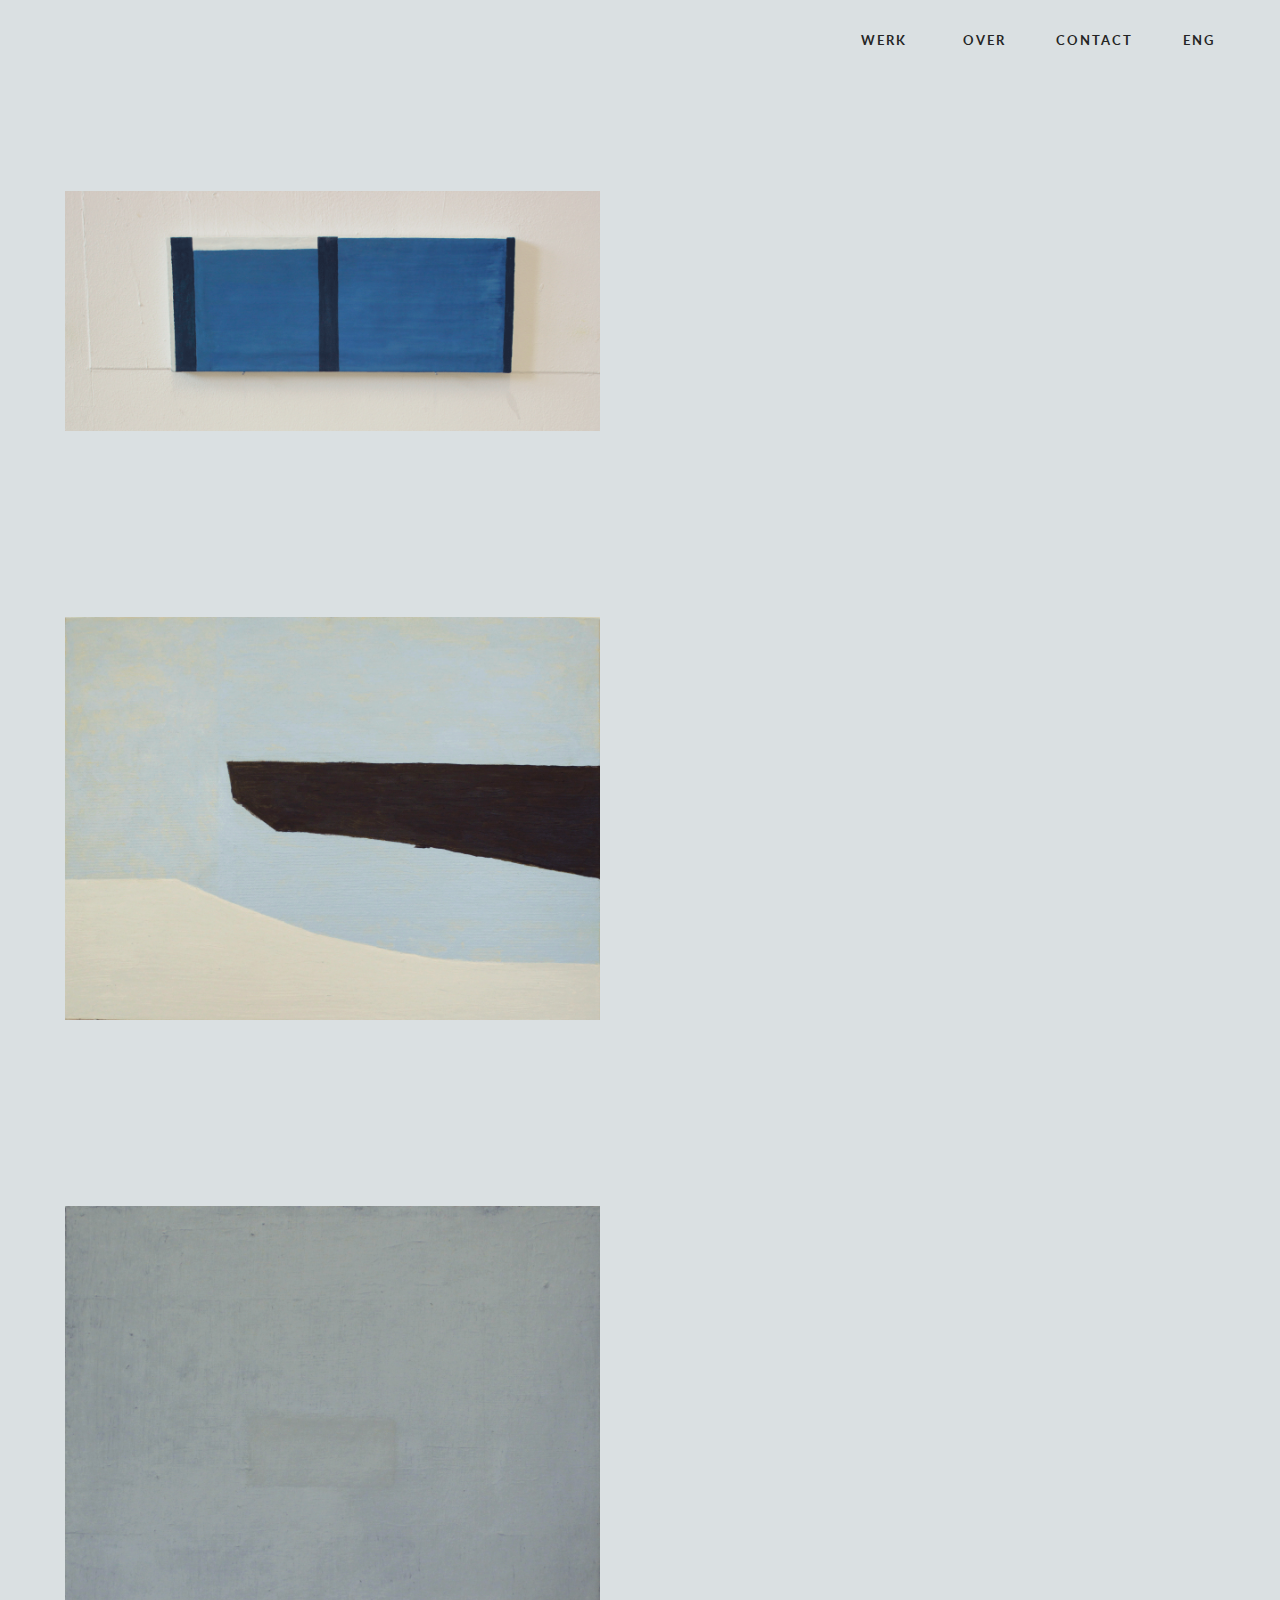
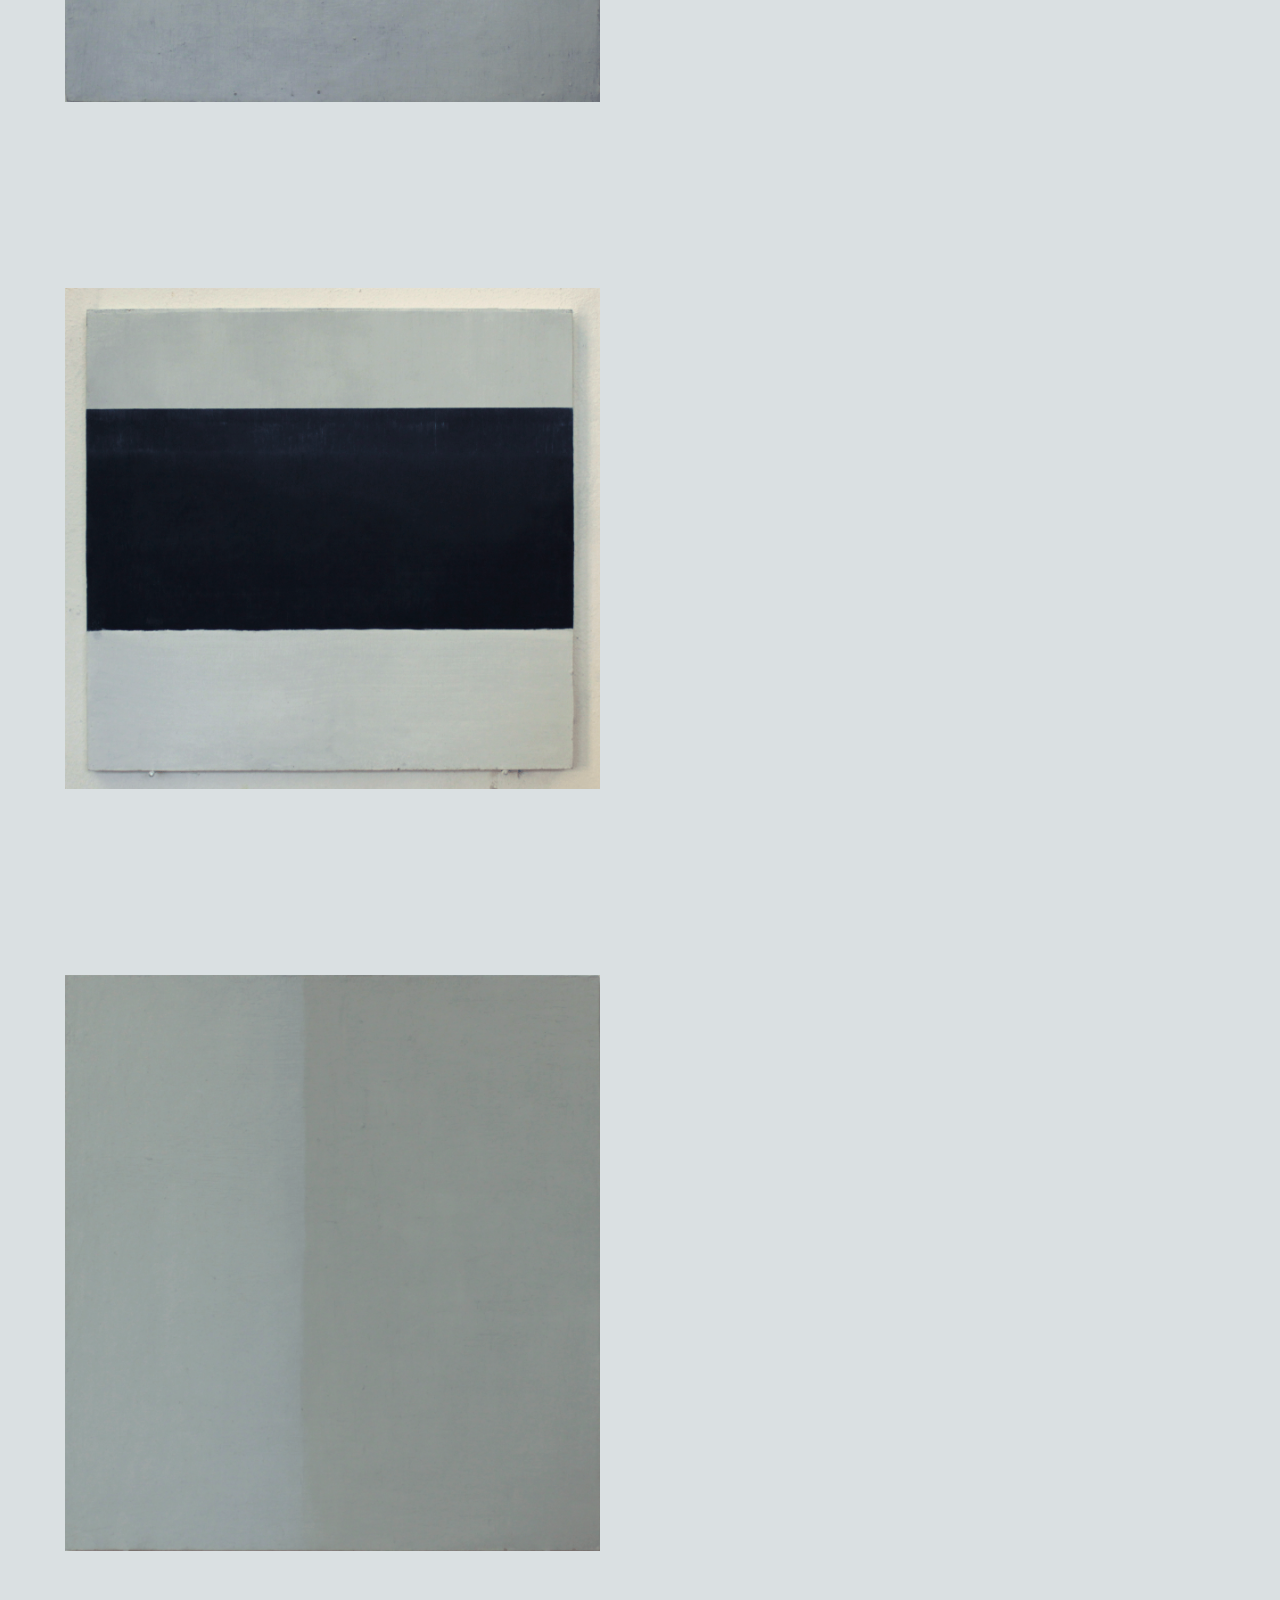
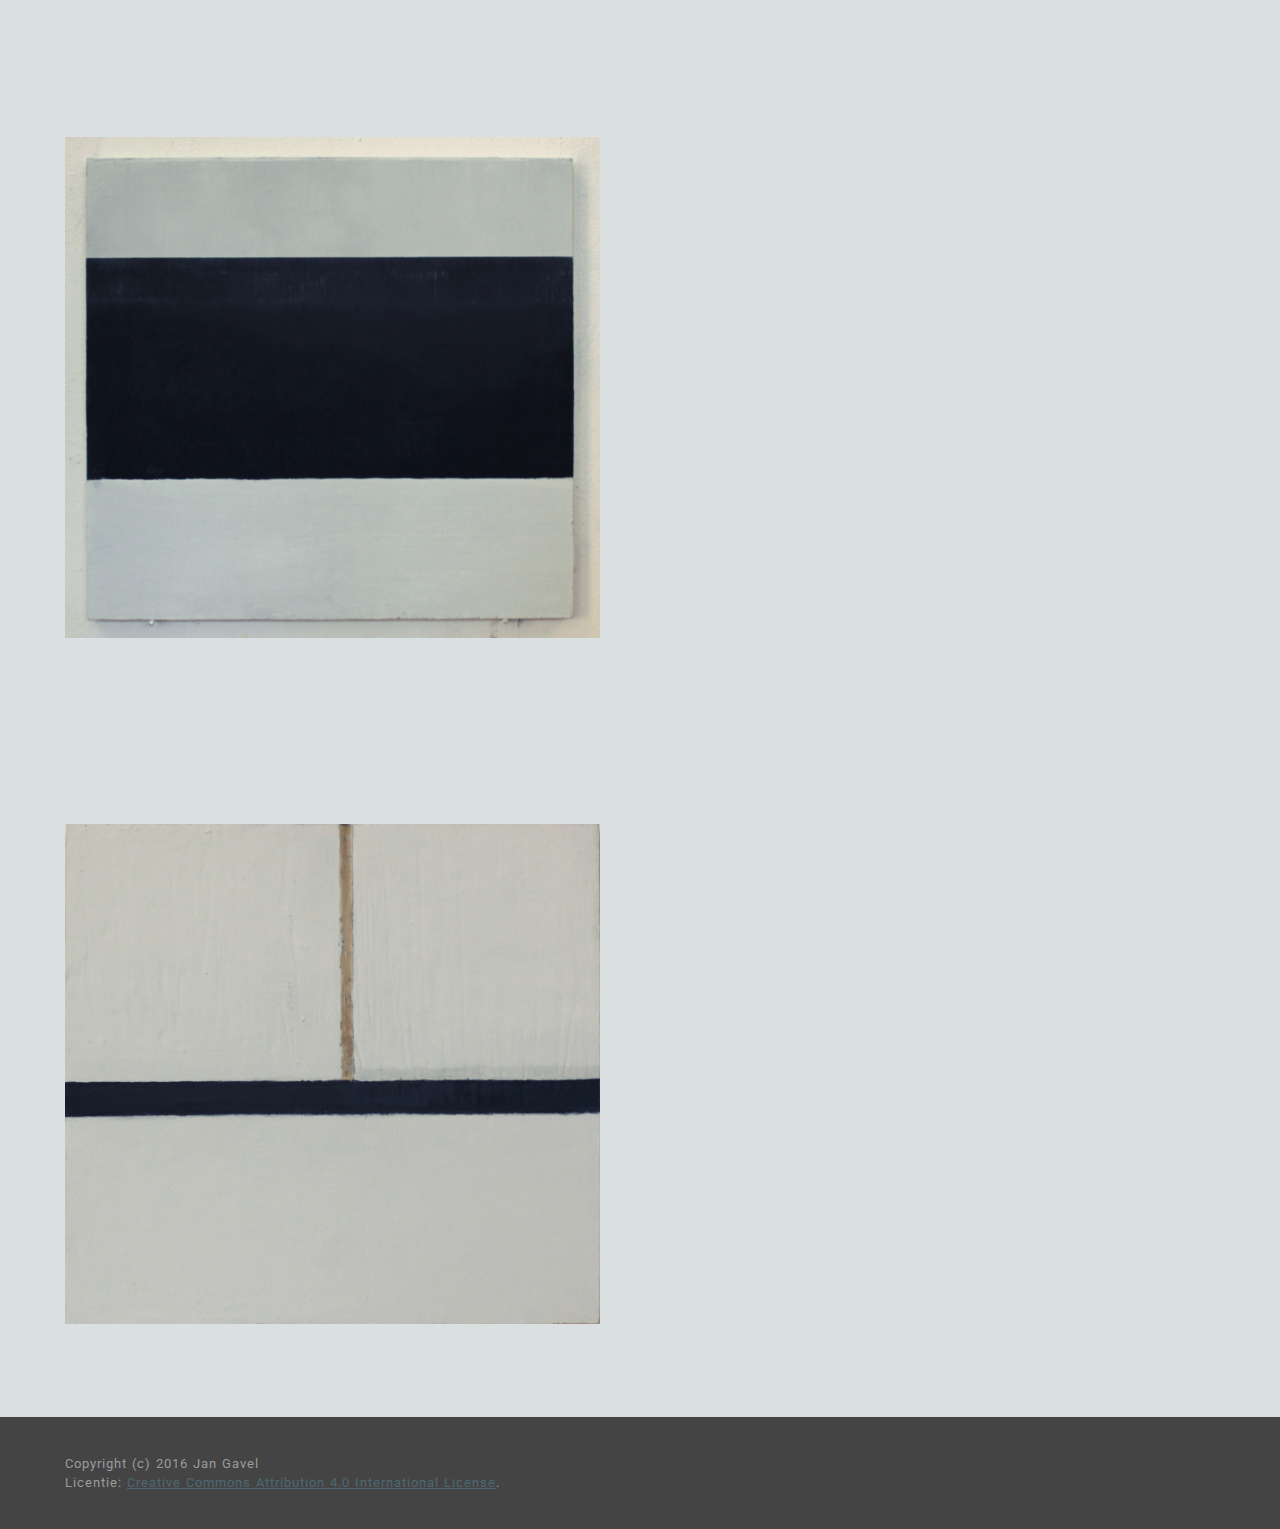
<file: index.html>
<!DOCTYPE html>
<html>
<head>
  <!-- Site made with Mobirise Website Builder v2.10, https://mobirise.com -->
  <meta charset="UTF-8">
  <meta http-equiv="X-UA-Compatible" content="IE=edge">
  <meta name="generator" content="Mobirise v2.10, mobirise.com">
  <meta name="viewport" content="width=device-width, initial-scale=1">
  <link rel="shortcut icon" href="assets/images/logo.png" type="image/x-icon">
  <meta name="description" content="">
  
  <link rel="stylesheet" href="https://fonts.googleapis.com/css?family=Roboto:700,400&amp;subset=cyrillic,latin,greek,vietnamese">
  <link rel="stylesheet" href="assets/bootstrap/css/bootstrap.min.css">
  <link rel="stylesheet" href="assets/mobirise/css/style.css">
  <link rel="stylesheet" href="assets/mobirise/css/mbr-additional.css" type="text/css">
  
  
  
</head>
<body>
<section class="mbr-navbar mbr-navbar--freeze mbr-navbar--absolute mbr-navbar--sticky mbr-navbar--auto-collapse" id="ext_menu-17">
    <div class="mbr-navbar__section mbr-section">
        <div class="mbr-section__container container">
            <div class="mbr-navbar__container">
                
                <div class="mbr-navbar__hamburger mbr-hamburger"><span class="mbr-hamburger__line"></span></div>
                <div class="mbr-navbar__column mbr-navbar__menu">
                    <nav class="mbr-navbar__menu-box mbr-navbar__menu-box--inline-right">
                        <div class="mbr-navbar__column"><ul class="mbr-navbar__items mbr-navbar__items--right mbr-buttons mbr-buttons--freeze mbr-buttons--right btn-decorator mbr-buttons--active mbr-buttons--only-links"><li class="mbr-navbar__item"><a class="mbr-buttons__link btn text-black" href="index.html">WERK&nbsp;<br><br></a></li><li class="mbr-navbar__item"><a class="mbr-buttons__link btn text-black" href="about.html">OVER<br><br></a></li><li class="mbr-navbar__item"><a class="mbr-buttons__link btn text-black" href="contact.html">CONTACT</a></li> <li class="mbr-navbar__item"><a class="mbr-buttons__link btn text-black" href="https://googledrive.com/host/0B5gZuULfH_h8d2NmRFNscFVWZTQ/">ENG</a></li></ul></div>
                        
                    </nav>
                </div>
            </div>
        </div>
    </div>
</section>

<section class="engine"><a rel="external" href="https://mobirise.com">responsive web design software</a></section><section class="mbr-section mbr-section--relative mbr-after-navbar" id="msg-box4-15" style="background-color: rgb(218, 224, 226);">
    
    <div class="mbr-section__container mbr-section__container--isolated container" style="padding-top: 93px; padding-bottom: 93px;">
        <div class="row">
            <div class="mbr-box mbr-box--fixed mbr-box--adapted">
                <div class="mbr-box__magnet mbr-box__magnet--top-right mbr-section__left col-sm-6">
                    <figure class="mbr-figure mbr-figure--adapted mbr-figure--caption-inside-bottom mbr-figure--full-width"><img src="assets/images/mg-7185.gif" class="mbr-figure__img"></figure>
                </div>
                <div class="mbr-box__magnet mbr-class-mbr-box__magnet--center-left col-sm-6 mbr-section__right">
                    
                    
                    
                </div>
                
            </div>
        </div>
    </div>
</section>

<section class="mbr-section mbr-section--relative" id="msg-box4-16" style="background-color: rgb(218, 224, 226);">
    
    <div class="mbr-section__container mbr-section__container--isolated container" style="padding-top: 93px; padding-bottom: 93px;">
        <div class="row">
            <div class="mbr-box mbr-box--fixed mbr-box--adapted">
                <div class="mbr-box__magnet mbr-box__magnet--top-right mbr-section__left col-sm-6">
                    <figure class="mbr-figure mbr-figure--adapted mbr-figure--caption-inside-bottom mbr-figure--full-width"><img src="assets/images/mg-7228.gif" class="mbr-figure__img"></figure>
                </div>
                <div class="mbr-box__magnet mbr-class-mbr-box__magnet--center-left col-sm-6 mbr-section__right">
                    
                    
                    
                </div>
                
            </div>
        </div>
    </div>
</section>

<section class="mbr-section mbr-section--relative" id="msg-box4-18" style="background-color: rgb(218, 224, 226);">
    
    <div class="mbr-section__container mbr-section__container--isolated container" style="padding-top: 93px; padding-bottom: 93px;">
        <div class="row">
            <div class="mbr-box mbr-box--fixed mbr-box--adapted">
                <div class="mbr-box__magnet mbr-box__magnet--top-right mbr-section__left col-sm-6">
                    <figure class="mbr-figure mbr-figure--adapted mbr-figure--caption-inside-bottom mbr-figure--full-width"><img src="assets/images/mg-7198-3.gif" class="mbr-figure__img"></figure>
                </div>
                <div class="mbr-box__magnet mbr-class-mbr-box__magnet--center-left col-sm-6 mbr-section__right">
                    
                    
                    
                </div>
                
            </div>
        </div>
    </div>
</section>

<section class="mbr-section mbr-section--relative" id="msg-box4-19" style="background-color: rgb(218, 224, 226);">
    
    <div class="mbr-section__container mbr-section__container--isolated container" style="padding-top: 93px; padding-bottom: 93px;">
        <div class="row">
            <div class="mbr-box mbr-box--fixed mbr-box--adapted">
                <div class="mbr-box__magnet mbr-box__magnet--top-right mbr-section__left col-sm-6">
                    <figure class="mbr-figure mbr-figure--adapted mbr-figure--caption-inside-bottom mbr-figure--full-width"><img src="assets/images/mg-7204-2.gif" class="mbr-figure__img"></figure>
                </div>
                <div class="mbr-box__magnet mbr-class-mbr-box__magnet--center-left col-sm-6 mbr-section__right">
                    
                    
                    
                </div>
                
            </div>
        </div>
    </div>
</section>

<section class="mbr-section mbr-section--relative" id="msg-box4-22" style="background-color: rgb(218, 224, 226);">
    
    <div class="mbr-section__container mbr-section__container--isolated container" style="padding-top: 93px; padding-bottom: 93px;">
        <div class="row">
            <div class="mbr-box mbr-box--fixed mbr-box--adapted">
                <div class="mbr-box__magnet mbr-box__magnet--top-right mbr-section__left col-sm-6">
                    <figure class="mbr-figure mbr-figure--adapted mbr-figure--caption-inside-bottom mbr-figure--full-width"><img src="assets/images/mg-7208-2.gif" class="mbr-figure__img"></figure>
                </div>
                <div class="mbr-box__magnet mbr-class-mbr-box__magnet--center-left col-sm-6 mbr-section__right">
                    
                    
                    
                </div>
                
            </div>
        </div>
    </div>
</section>

<section class="mbr-section mbr-section--relative" id="msg-box4-21" style="background-color: rgb(218, 224, 226);">
    
    <div class="mbr-section__container mbr-section__container--isolated container" style="padding-top: 93px; padding-bottom: 93px;">
        <div class="row">
            <div class="mbr-box mbr-box--fixed mbr-box--adapted">
                <div class="mbr-box__magnet mbr-box__magnet--top-right mbr-section__left col-sm-6">
                    <figure class="mbr-figure mbr-figure--adapted mbr-figure--caption-inside-bottom mbr-figure--full-width"><img src="assets/images/mg-7204-2.gif" class="mbr-figure__img"></figure>
                </div>
                <div class="mbr-box__magnet mbr-class-mbr-box__magnet--center-left col-sm-6 mbr-section__right">
                    
                    
                    
                </div>
                
            </div>
        </div>
    </div>
</section>

<section class="mbr-section mbr-section--relative" id="msg-box4-20" style="background-color: rgb(218, 224, 226);">
    
    <div class="mbr-section__container mbr-section__container--isolated container" style="padding-top: 93px; padding-bottom: 93px;">
        <div class="row">
            <div class="mbr-box mbr-box--fixed mbr-box--adapted">
                <div class="mbr-box__magnet mbr-box__magnet--top-right mbr-section__left col-sm-6">
                    <figure class="mbr-figure mbr-figure--adapted mbr-figure--caption-inside-bottom mbr-figure--full-width"><img src="assets/images/mg-7211-2.gif" class="mbr-figure__img"></figure>
                </div>
                <div class="mbr-box__magnet mbr-class-mbr-box__magnet--center-left col-sm-6 mbr-section__right">
                    
                    
                    
                </div>
                
            </div>
        </div>
    </div>
</section>

<footer class="mbr-section mbr-section--relative mbr-section--fixed-size" id="footer1-14" style="background-color: rgb(68, 68, 68);">
    
    <div class="mbr-section__container container">
        <div class="mbr-footer mbr-footer--wysiwyg row" style="padding-top: 36.900000000000006px; padding-bottom: 36.900000000000006px;">
            <div class="col-sm-12">
                <p class="mbr-footer__copyright">Copyright (c) 2016 Jan Gavel<br>Licentie:&nbsp;<a rel="license" href="http://creativecommons.org/licenses/by/4.0/">Creative Commons Attribution 4.0 International License</a>.<br></p>
            </div>
        </div>
    </div>
</footer>


  <script src="assets/web/assets/jquery/jquery.min.js"></script>
  <script src="assets/bootstrap/js/bootstrap.min.js"></script>
  <script src="assets/smooth-scroll/SmoothScroll.js"></script>
  <script src="assets/mobirise/js/script.js"></script>
  
  
</body>
</html>
</file>
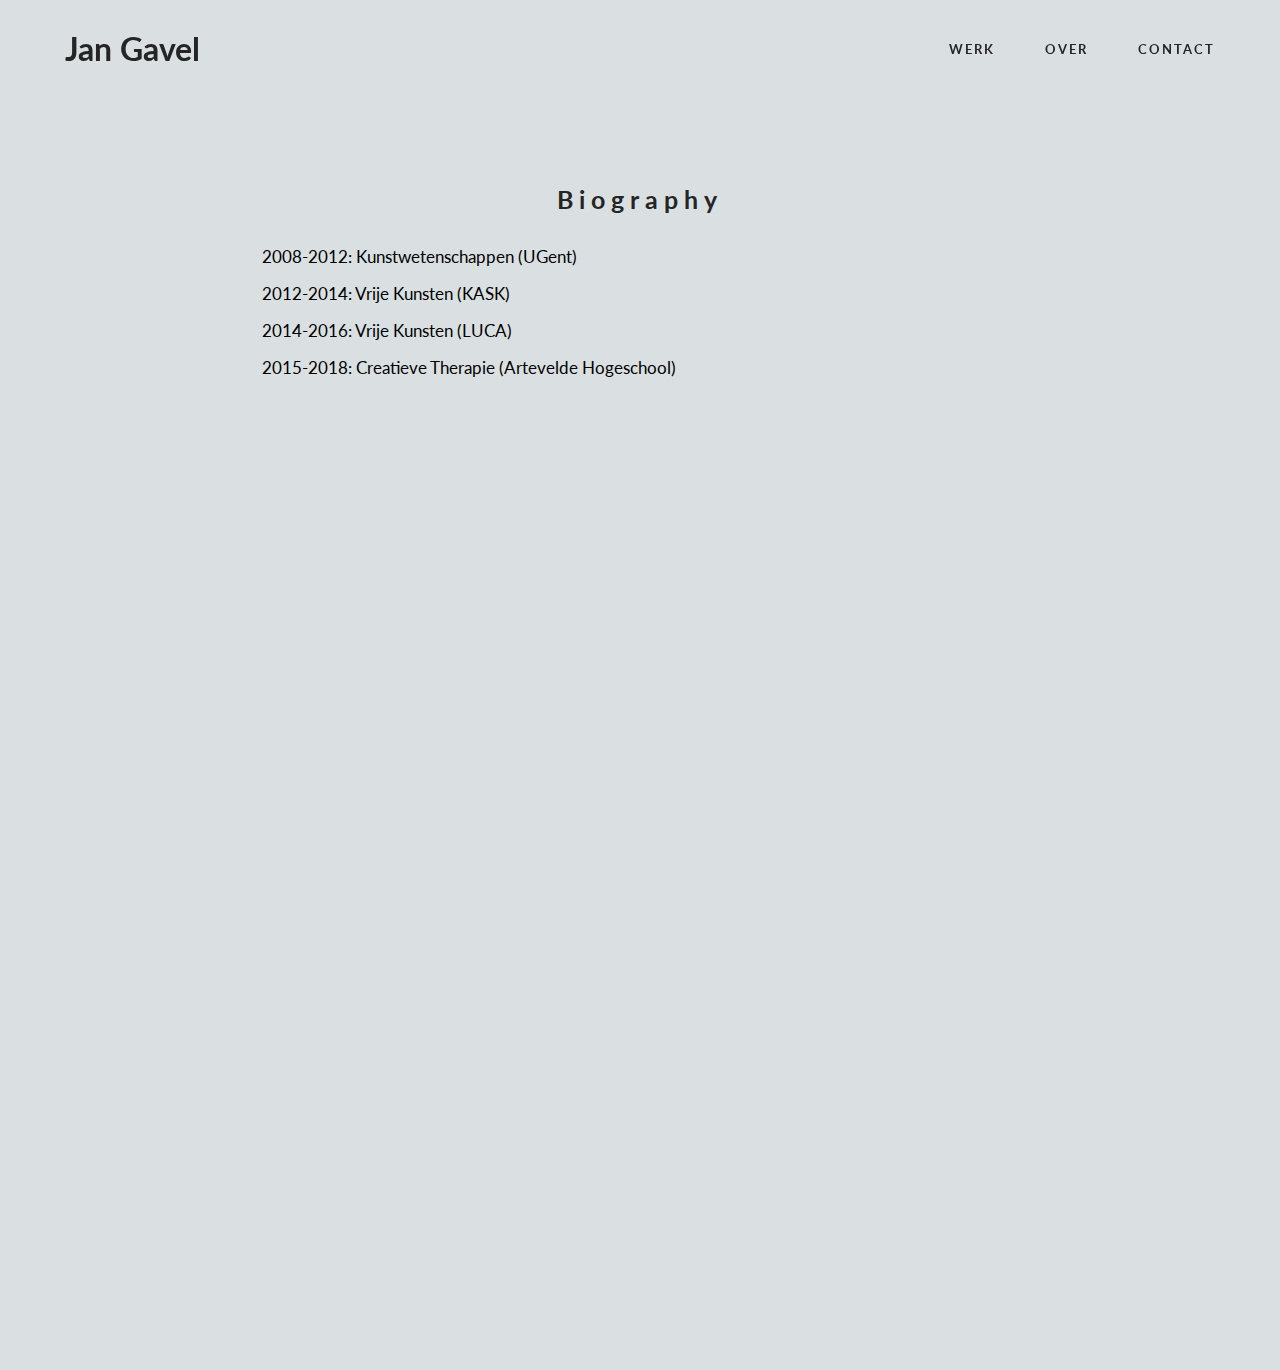
<file: about.html>
<!DOCTYPE html>
<html>
<head>
  <!-- Site made with Mobirise Website Builder v2.10, https://mobirise.com -->
  <meta charset="UTF-8">
  <meta http-equiv="X-UA-Compatible" content="IE=edge">
  <meta name="generator" content="Mobirise v2.10, mobirise.com">
  <meta name="viewport" content="width=device-width, initial-scale=1">
  <link rel="shortcut icon" href="assets/images/logo.png" type="image/x-icon">
  <meta name="description" content="">
  
  <link rel="stylesheet" href="https://fonts.googleapis.com/css?family=Roboto:700,400&amp;subset=cyrillic,latin,greek,vietnamese">
  <link rel="stylesheet" href="assets/bootstrap/css/bootstrap.min.css">
  <link rel="stylesheet" href="assets/animate.css/animate.min.css">
  <link rel="stylesheet" href="assets/mobirise/css/style.css">
  <link rel="stylesheet" href="assets/mobirise/css/mbr-additional.css" type="text/css">
  
  
  
</head>
<body>
<section class="mbr-navbar mbr-navbar--freeze mbr-navbar--absolute mbr-navbar--transparent mbr-navbar--sticky mbr-navbar--auto-collapse" id="menu-9">
    <div class="mbr-navbar__section mbr-section">
        <div class="mbr-section__container container">
            <div class="mbr-navbar__container">
                <div class="mbr-navbar__column mbr-navbar__column--s mbr-navbar__brand">
                    <span class="mbr-navbar__brand-link mbr-brand mbr-brand--inline">
                        
                        <span class="mbr-brand__name"><a class="mbr-brand__name text-black" href="https://mobirise.com">Jan Gavel</a></span>
                    </span>
                </div>
                <div class="mbr-navbar__hamburger mbr-hamburger"><span class="mbr-hamburger__line"></span></div>
                <div class="mbr-navbar__column mbr-navbar__menu">
                    <nav class="mbr-navbar__menu-box mbr-navbar__menu-box--inline-right">
                        <div class="mbr-navbar__column"><ul class="mbr-navbar__items mbr-navbar__items--right mbr-buttons mbr-buttons--freeze mbr-buttons--right btn-decorator mbr-buttons--active mbr-buttons--only-links"><li class="mbr-navbar__item"><a class="mbr-buttons__link btn text-black" href="index.html">WERK</a></li> <li class="mbr-navbar__item"><a class="mbr-buttons__link btn text-black" href="about.html">OVER</a></li><li class="mbr-navbar__item"><a class="mbr-buttons__link btn text-black" href="contact.html">CONTACT</a></li></ul></div>
                        
                    </nav>
                </div>
            </div>
        </div>
    </div>
</section>

<section class="engine"><a rel="external" href="https://mobirise.com">drag and drop website builder</a></section><section class="mbr-section mbr-section--relative mbr-section--fixed-size mbr-after-navbar" id="msg-box3-9" style="background-color: rgb(218, 224, 226);">
    
    <div class="mbr-section__container container mbr-section__container--first" style="padding-top: 93px;">
        <div class="mbr-header mbr-header--wysiwyg row">
            <div class="col-sm-8 col-sm-offset-2">
                <h3 class="mbr-header__text">Biography</h3>
                
            </div>
        </div>
    </div>
    <div class="mbr-section__container container mbr-section__container--last" style="padding-bottom: 93px;">
        <div class="row">
            <div class="mbr-article mbr-article--wysiwyg col-sm-8 col-sm-offset-2"><p>2008-2012: Kunstwetenschappen (UGent)</p><p>2012-2014: Vrije Kunsten (KASK)</p><p>2014-2016: Vrije Kunsten (LUCA)</p><p>2015-2018: Creatieve Therapie (Artevelde Hogeschool)</p></div>
        </div>
    </div>
    
</section>

<section class="mbr-box mbr-section mbr-section--relative mbr-section--fixed-size mbr-section--full-height mbr-section--bg-adapted" id="header2-13" style="background-color: rgb(218, 224, 226);">
    <div class="mbr-box__magnet mbr-box__magnet--sm-padding mbr-box__magnet--center-left">
        
        <div class="mbr-box__container mbr-section__container container">
            <div class="mbr-box mbr-box--stretched"><div class="mbr-box__magnet mbr-box__magnet--center-left">
                <div class="row"><div class=" col-sm-6 col-sm-offset-6">
                    <div class="mbr-hero animated fadeInUp">
                        
                        
                    </div>
                    
                </div></div>
            </div></div>
        </div>
        
    </div>
</section>


  <script src="assets/web/assets/jquery/jquery.min.js"></script>
  <script src="assets/bootstrap/js/bootstrap.min.js"></script>
  <script src="assets/smooth-scroll/SmoothScroll.js"></script>
  <script src="assets/mobirise/js/script.js"></script>
  
  
</body>
</html>
</file>
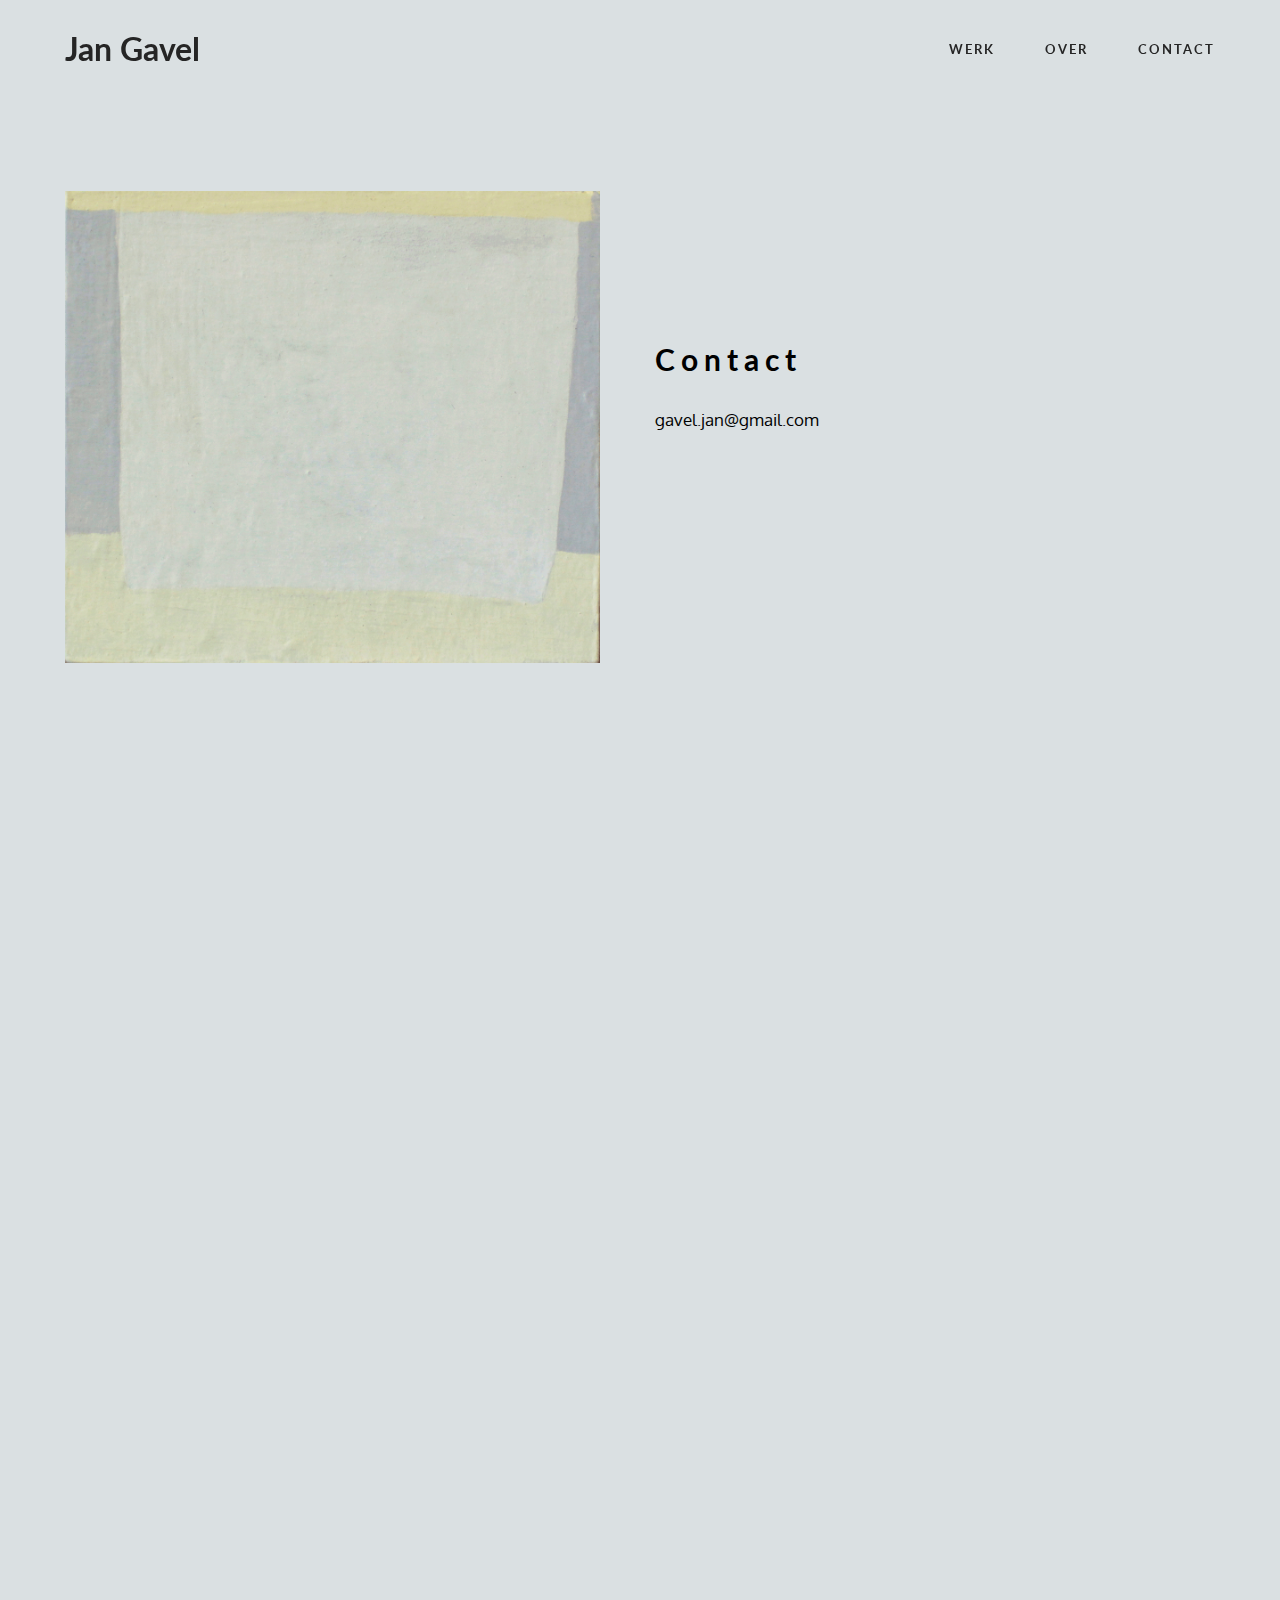
<file: contact.html>
<!DOCTYPE html>
<html>
<head>
  <!-- Site made with Mobirise Website Builder v2.10, https://mobirise.com -->
  <meta charset="UTF-8">
  <meta http-equiv="X-UA-Compatible" content="IE=edge">
  <meta name="generator" content="Mobirise v2.10, mobirise.com">
  <meta name="viewport" content="width=device-width, initial-scale=1">
  <link rel="shortcut icon" href="assets/images/logo.png" type="image/x-icon">
  <meta name="description" content="">
  
  <link rel="stylesheet" href="https://fonts.googleapis.com/css?family=Roboto:700,400&amp;subset=cyrillic,latin,greek,vietnamese">
  <link rel="stylesheet" href="assets/bootstrap/css/bootstrap.min.css">
  <link rel="stylesheet" href="assets/animate.css/animate.min.css">
  <link rel="stylesheet" href="assets/mobirise/css/style.css">
  <link rel="stylesheet" href="assets/mobirise/css/mbr-additional.css" type="text/css">
  
  
  
</head>
<body>
<section class="mbr-navbar mbr-navbar--freeze mbr-navbar--absolute mbr-navbar--transparent mbr-navbar--sticky mbr-navbar--auto-collapse" id="menu-9">
    <div class="mbr-navbar__section mbr-section">
        <div class="mbr-section__container container">
            <div class="mbr-navbar__container">
                <div class="mbr-navbar__column mbr-navbar__column--s mbr-navbar__brand">
                    <span class="mbr-navbar__brand-link mbr-brand mbr-brand--inline">
                        
                        <span class="mbr-brand__name"><a class="mbr-brand__name text-black" href="https://mobirise.com">Jan Gavel</a></span>
                    </span>
                </div>
                <div class="mbr-navbar__hamburger mbr-hamburger"><span class="mbr-hamburger__line"></span></div>
                <div class="mbr-navbar__column mbr-navbar__menu">
                    <nav class="mbr-navbar__menu-box mbr-navbar__menu-box--inline-right">
                        <div class="mbr-navbar__column"><ul class="mbr-navbar__items mbr-navbar__items--right mbr-buttons mbr-buttons--freeze mbr-buttons--right btn-decorator mbr-buttons--active mbr-buttons--only-links"><li class="mbr-navbar__item"><a class="mbr-buttons__link btn text-black" href="index.html">WERK</a></li> <li class="mbr-navbar__item"><a class="mbr-buttons__link btn text-black" href="about.html">OVER</a></li><li class="mbr-navbar__item"><a class="mbr-buttons__link btn text-black" href="contact.html">CONTACT</a></li></ul></div>
                        
                    </nav>
                </div>
            </div>
        </div>
    </div>
</section>

<section class="engine"><a rel="external" href="https://mobirise.com">web site creator</a></section><section class="mbr-section mbr-section--relative mbr-after-navbar" id="msg-box4-14" style="background-color: rgb(218, 224, 226);">
    
    <div class="mbr-section__container mbr-section__container--isolated container" style="padding-top: 93px; padding-bottom: 93px;">
        <div class="row">
            <div class="mbr-box mbr-box--fixed mbr-box--adapted">
                <div class="mbr-box__magnet mbr-box__magnet--top-right mbr-section__left col-sm-6">
                    <figure class="mbr-figure mbr-figure--adapted mbr-figure--caption-inside-bottom mbr-figure--full-width"><img src="assets/images/mg-7192.gif" class="mbr-figure__img"></figure>
                </div>
                <div class="mbr-box__magnet mbr-class-mbr-box__magnet--center-left col-sm-6 mbr-section__right">
                    <div class="mbr-section__container mbr-section__container--middle">
                        <div class="mbr-header mbr-header--auto-align mbr-header--wysiwyg">
                            <h3 class="mbr-header__text">Contact</h3>
                            
                        </div>
                    </div>
                    <div class="mbr-section__container mbr-section__container--middle">
                        <div class="mbr-article mbr-article--auto-align mbr-article--wysiwyg"><p>gavel.jan@gmail.com</p><p><br></p></div>
                    </div>
                    
                </div>
                
            </div>
        </div>
    </div>
</section>

<section class="mbr-box mbr-section mbr-section--relative mbr-section--fixed-size mbr-section--full-height mbr-section--bg-adapted" id="header2-15" style="background-color: rgb(218, 224, 226);">
    <div class="mbr-box__magnet mbr-box__magnet--sm-padding mbr-box__magnet--center-left">
        
        <div class="mbr-box__container mbr-section__container container">
            <div class="mbr-box mbr-box--stretched"><div class="mbr-box__magnet mbr-box__magnet--center-left">
                <div class="row"><div class=" col-sm-6 col-sm-offset-6">
                    <div class="mbr-hero animated fadeInUp">
                        
                        
                    </div>
                    
                </div></div>
            </div></div>
        </div>
        
    </div>
</section>


  <script src="assets/web/assets/jquery/jquery.min.js"></script>
  <script src="assets/bootstrap/js/bootstrap.min.js"></script>
  <script src="assets/smooth-scroll/SmoothScroll.js"></script>
  <script src="assets/mobirise/js/script.js"></script>
  
  
</body>
</html>
</file>
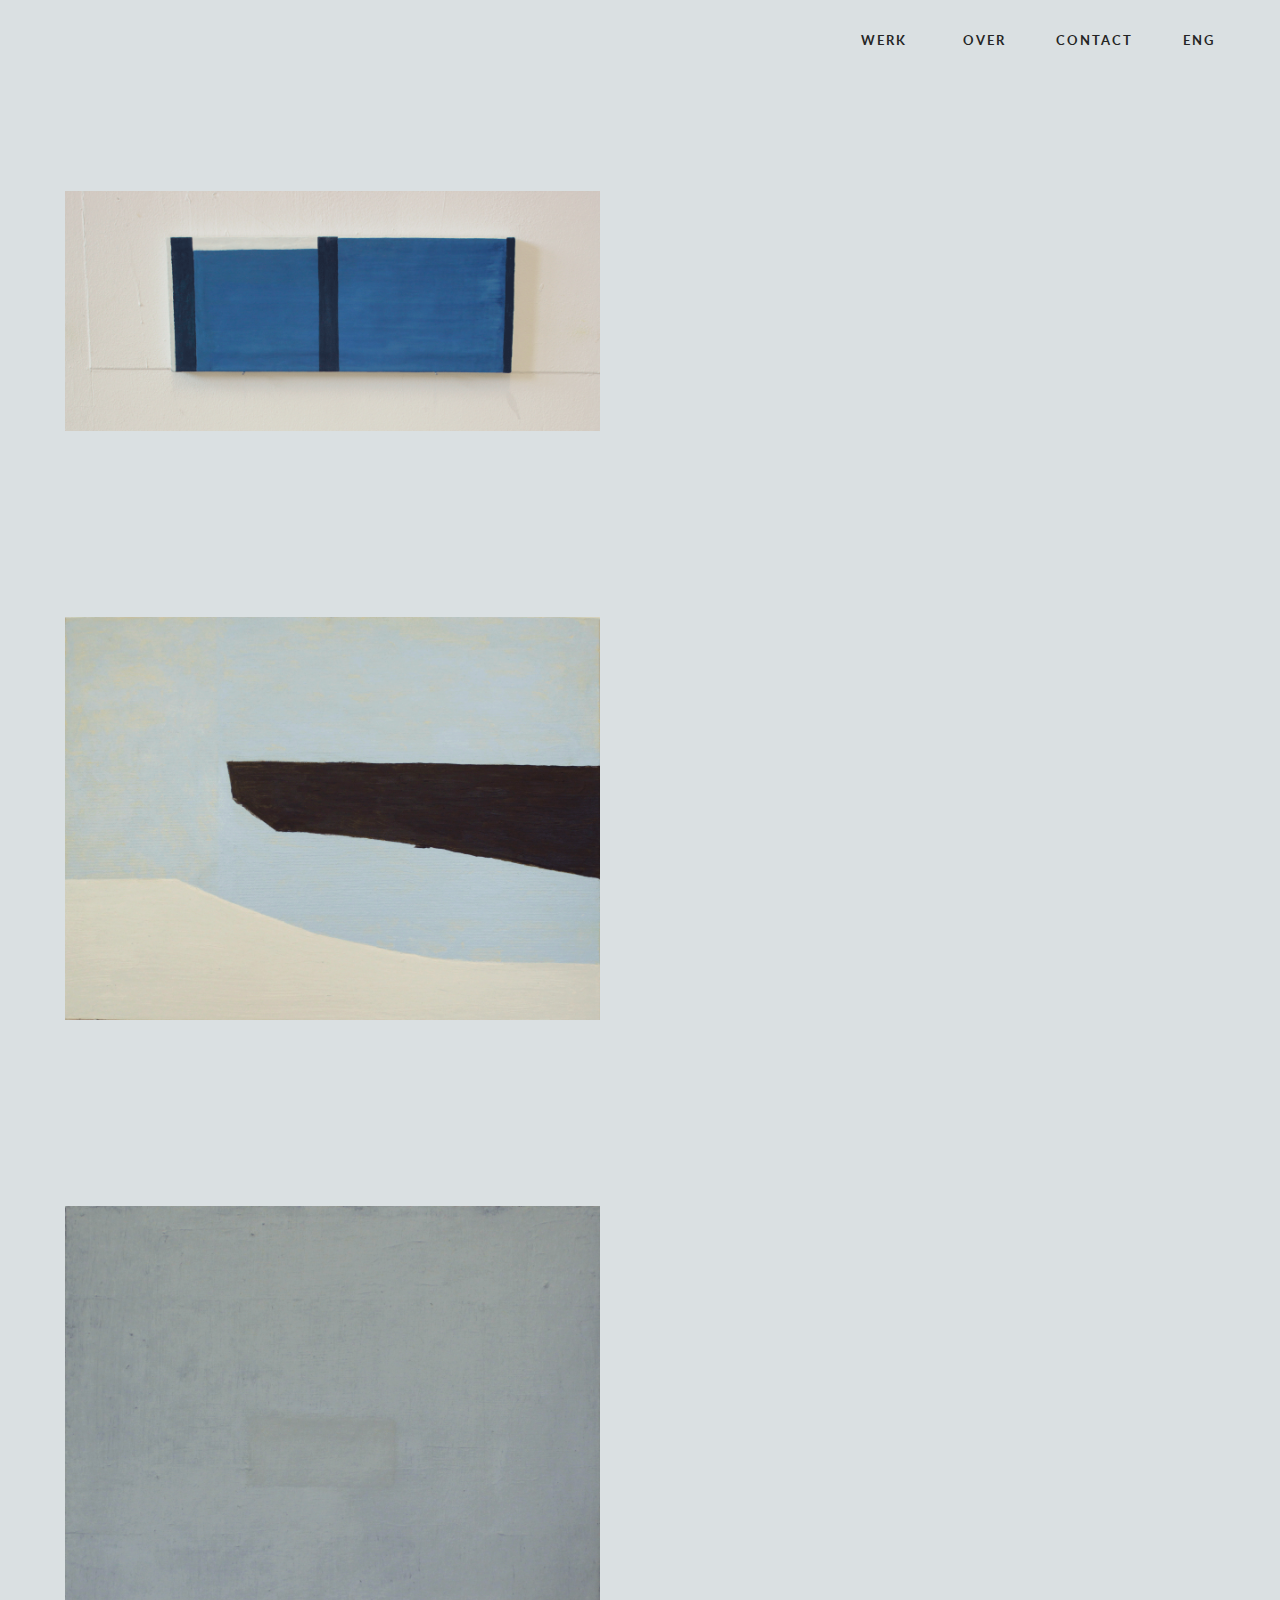
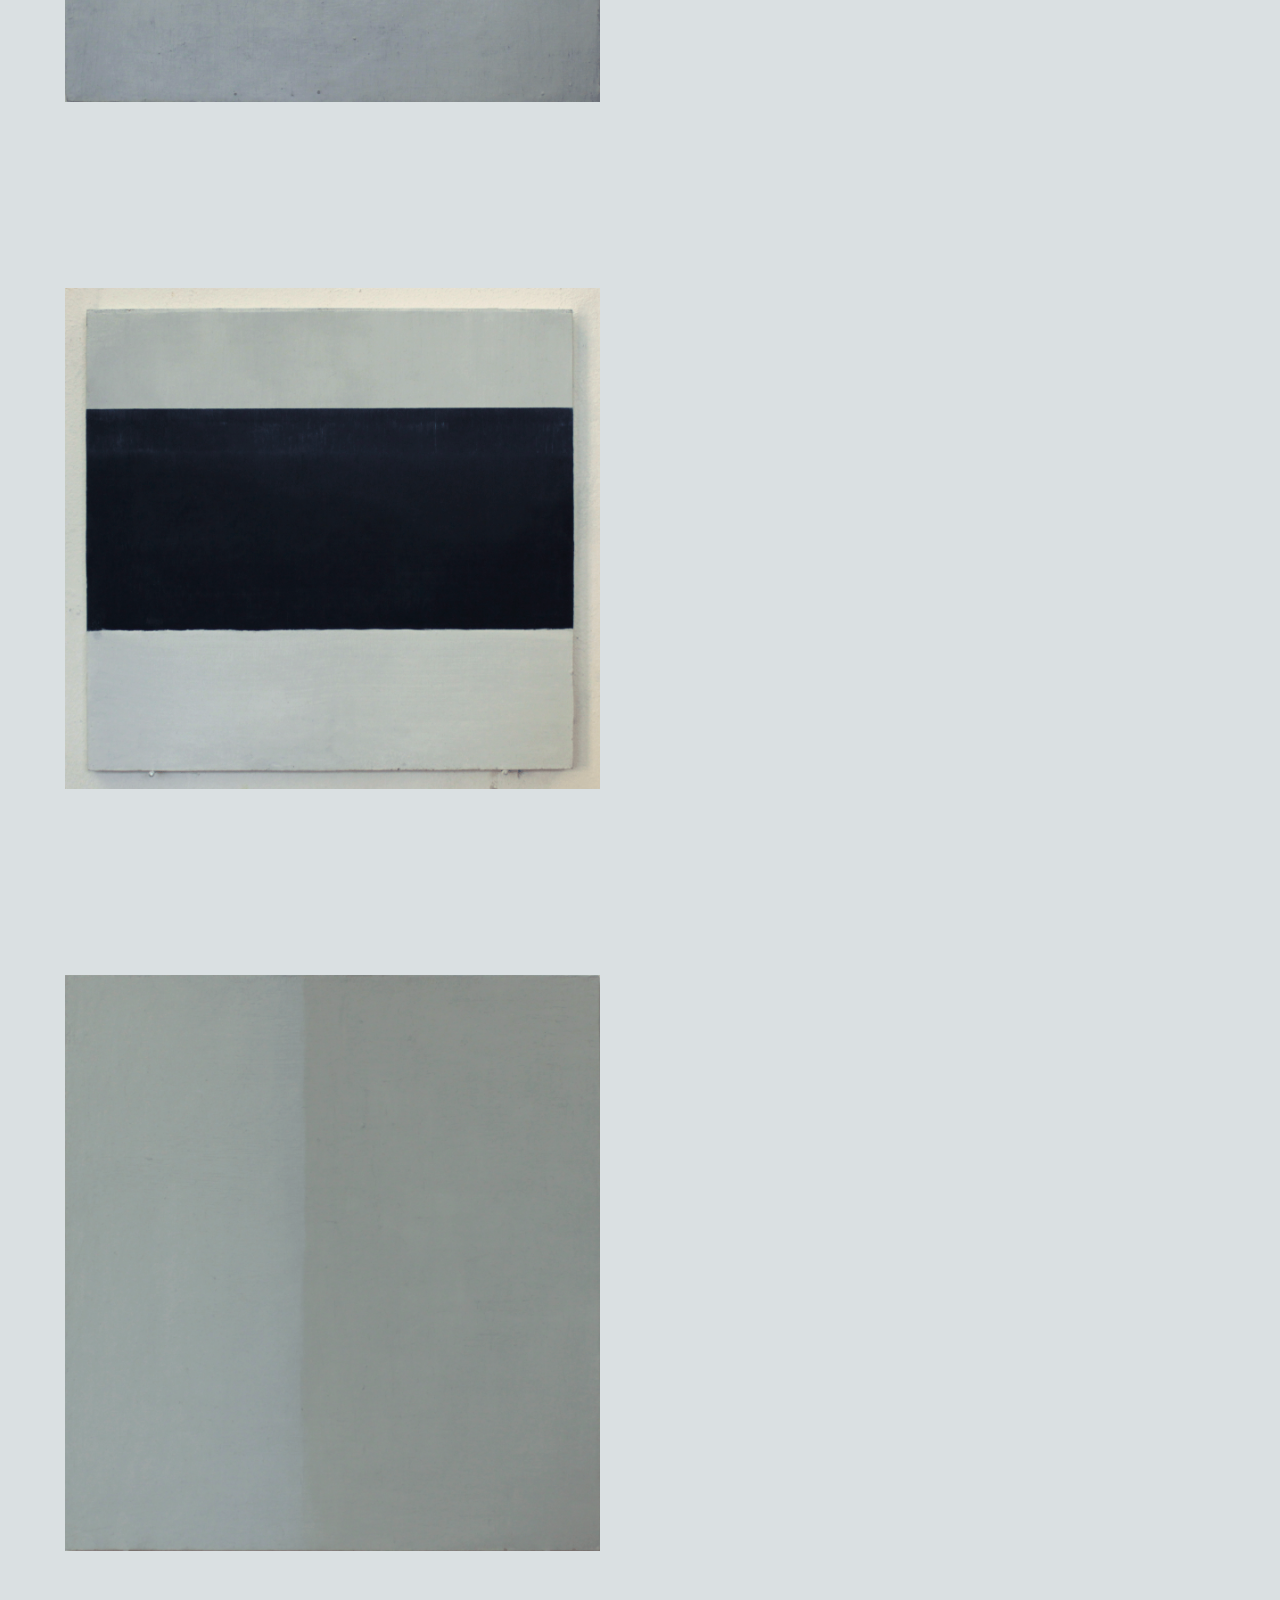
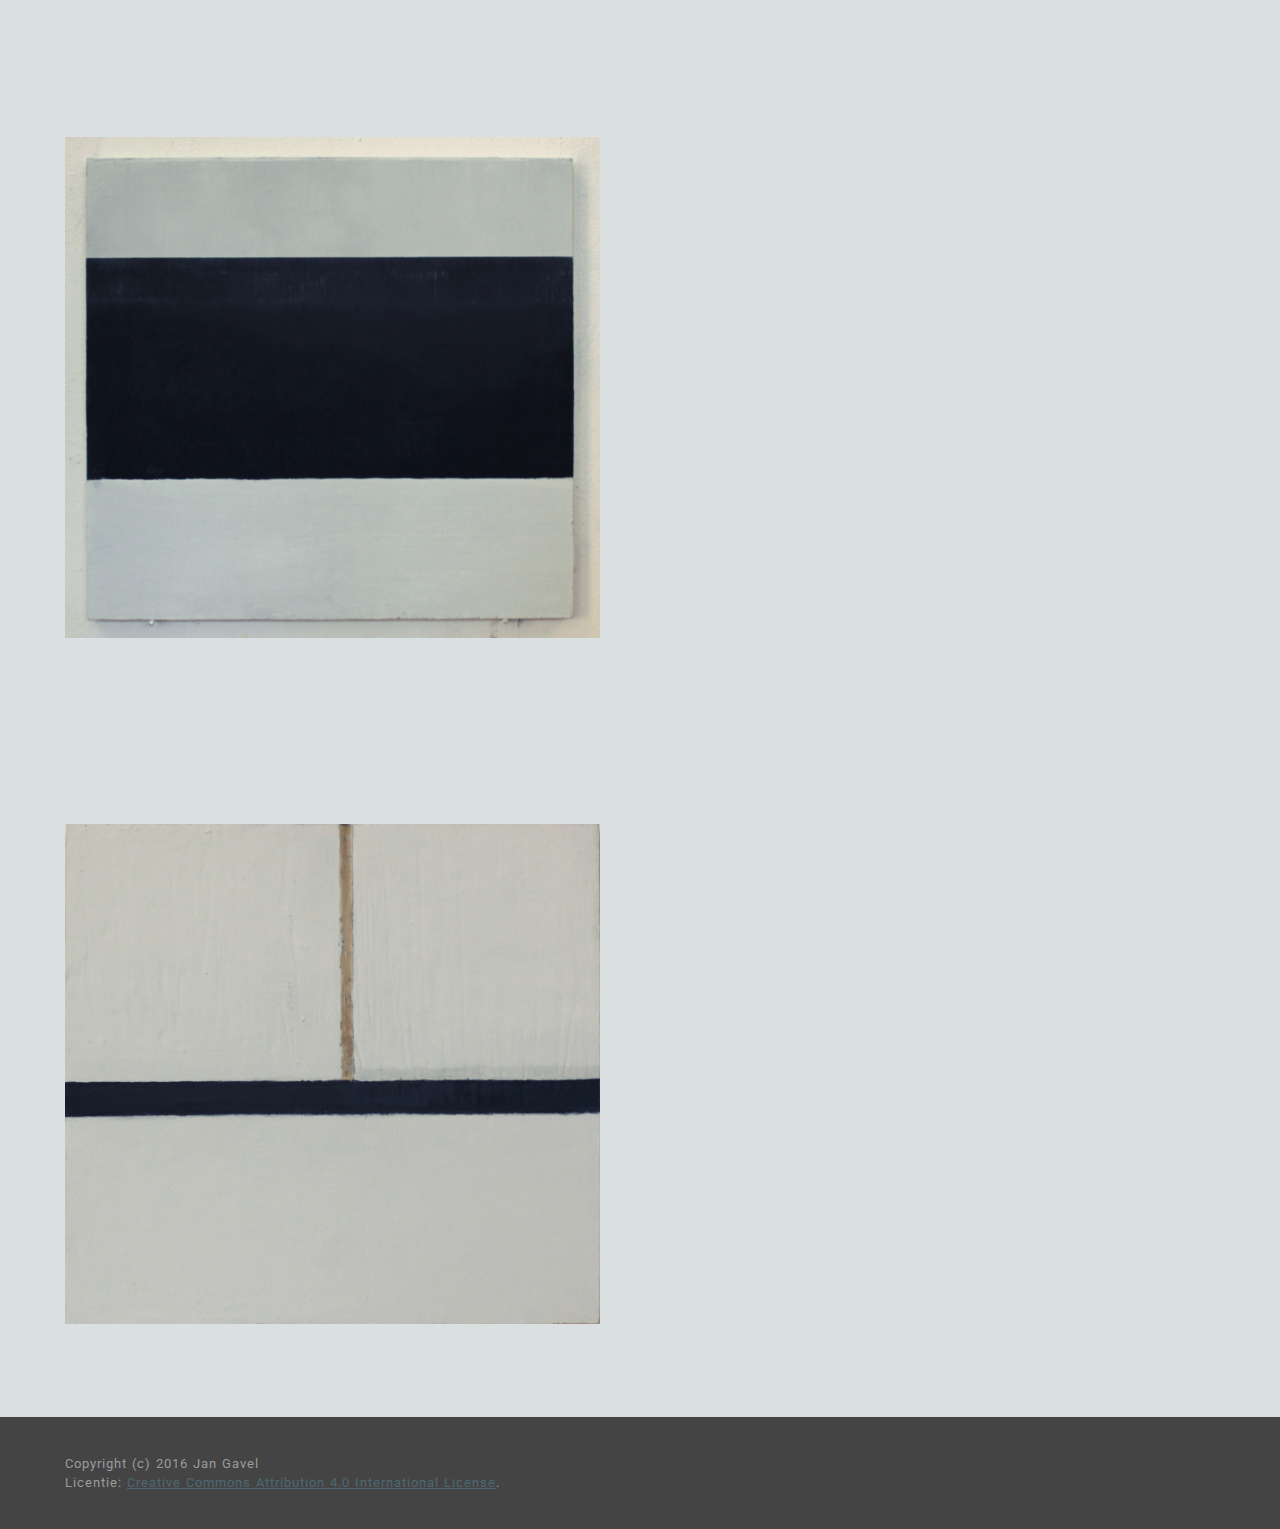
<file: ENG.html>
<!DOCTYPE html>
<html>
<head>
  <!-- Site made with Mobirise Website Builder v2.10, https://mobirise.com -->
  <meta charset="UTF-8">
  <meta http-equiv="X-UA-Compatible" content="IE=edge">
  <meta name="generator" content="Mobirise v2.10, mobirise.com">
  <meta name="viewport" content="width=device-width, initial-scale=1">
  <link rel="shortcut icon" href="assets/images/logo.png" type="image/x-icon">
  <meta name="description" content="">
  
  <link rel="stylesheet" href="https://fonts.googleapis.com/css?family=Roboto:700,400&amp;subset=cyrillic,latin,greek,vietnamese">
  <link rel="stylesheet" href="assets/bootstrap/css/bootstrap.min.css">
  <link rel="stylesheet" href="assets/mobirise/css/style.css">
  <link rel="stylesheet" href="assets/mobirise/css/mbr-additional.css" type="text/css">
  
  
  
</head>
<body>
<section class="mbr-navbar mbr-navbar--freeze mbr-navbar--absolute mbr-navbar--sticky mbr-navbar--auto-collapse" id="ext_menu-17">
    <div class="mbr-navbar__section mbr-section">
        <div class="mbr-section__container container">
            <div class="mbr-navbar__container">
                
                <div class="mbr-navbar__hamburger mbr-hamburger"><span class="mbr-hamburger__line"></span></div>
                <div class="mbr-navbar__column mbr-navbar__menu">
                    <nav class="mbr-navbar__menu-box mbr-navbar__menu-box--inline-right">
                        <div class="mbr-navbar__column"><ul class="mbr-navbar__items mbr-navbar__items--right mbr-buttons mbr-buttons--freeze mbr-buttons--right btn-decorator mbr-buttons--active mbr-buttons--only-links"><li class="mbr-navbar__item"><a class="mbr-buttons__link btn text-black" href="index.html">WERK&nbsp;<br><br></a></li><li class="mbr-navbar__item"><a class="mbr-buttons__link btn text-black" href="about.html">OVER<br><br></a></li><li class="mbr-navbar__item"><a class="mbr-buttons__link btn text-black" href="contact.html">CONTACT</a></li> <li class="mbr-navbar__item"><a class="mbr-buttons__link btn text-black" href="https://googledrive.com/host/0B5gZuULfH_h8d2NmRFNscFVWZTQ/">ENG</a></li></ul></div>
                        
                    </nav>
                </div>
            </div>
        </div>
    </div>
</section>

<section class="engine"><a rel="external" href="https://mobirise.com">drag and drop web design</a></section><section class="mbr-section mbr-section--relative mbr-after-navbar" id="msg-box4-15" style="background-color: rgb(218, 224, 226);">
    
    <div class="mbr-section__container mbr-section__container--isolated container" style="padding-top: 93px; padding-bottom: 93px;">
        <div class="row">
            <div class="mbr-box mbr-box--fixed mbr-box--adapted">
                <div class="mbr-box__magnet mbr-box__magnet--top-right mbr-section__left col-sm-6">
                    <figure class="mbr-figure mbr-figure--adapted mbr-figure--caption-inside-bottom mbr-figure--full-width"><img src="assets/images/mg-7185.gif" class="mbr-figure__img"></figure>
                </div>
                <div class="mbr-box__magnet mbr-class-mbr-box__magnet--center-left col-sm-6 mbr-section__right">
                    
                    
                    
                </div>
                
            </div>
        </div>
    </div>
</section>

<section class="mbr-section mbr-section--relative" id="msg-box4-16" style="background-color: rgb(218, 224, 226);">
    
    <div class="mbr-section__container mbr-section__container--isolated container" style="padding-top: 93px; padding-bottom: 93px;">
        <div class="row">
            <div class="mbr-box mbr-box--fixed mbr-box--adapted">
                <div class="mbr-box__magnet mbr-box__magnet--top-right mbr-section__left col-sm-6">
                    <figure class="mbr-figure mbr-figure--adapted mbr-figure--caption-inside-bottom mbr-figure--full-width"><img src="assets/images/mg-7228.gif" class="mbr-figure__img"></figure>
                </div>
                <div class="mbr-box__magnet mbr-class-mbr-box__magnet--center-left col-sm-6 mbr-section__right">
                    
                    
                    
                </div>
                
            </div>
        </div>
    </div>
</section>

<section class="mbr-section mbr-section--relative" id="msg-box4-18" style="background-color: rgb(218, 224, 226);">
    
    <div class="mbr-section__container mbr-section__container--isolated container" style="padding-top: 93px; padding-bottom: 93px;">
        <div class="row">
            <div class="mbr-box mbr-box--fixed mbr-box--adapted">
                <div class="mbr-box__magnet mbr-box__magnet--top-right mbr-section__left col-sm-6">
                    <figure class="mbr-figure mbr-figure--adapted mbr-figure--caption-inside-bottom mbr-figure--full-width"><img src="assets/images/mg-7198-3.gif" class="mbr-figure__img"></figure>
                </div>
                <div class="mbr-box__magnet mbr-class-mbr-box__magnet--center-left col-sm-6 mbr-section__right">
                    
                    
                    
                </div>
                
            </div>
        </div>
    </div>
</section>

<section class="mbr-section mbr-section--relative" id="msg-box4-19" style="background-color: rgb(218, 224, 226);">
    
    <div class="mbr-section__container mbr-section__container--isolated container" style="padding-top: 93px; padding-bottom: 93px;">
        <div class="row">
            <div class="mbr-box mbr-box--fixed mbr-box--adapted">
                <div class="mbr-box__magnet mbr-box__magnet--top-right mbr-section__left col-sm-6">
                    <figure class="mbr-figure mbr-figure--adapted mbr-figure--caption-inside-bottom mbr-figure--full-width"><img src="assets/images/mg-7204-2.gif" class="mbr-figure__img"></figure>
                </div>
                <div class="mbr-box__magnet mbr-class-mbr-box__magnet--center-left col-sm-6 mbr-section__right">
                    
                    
                    
                </div>
                
            </div>
        </div>
    </div>
</section>

<section class="mbr-section mbr-section--relative" id="msg-box4-20" style="background-color: rgb(218, 224, 226);">
    
    <div class="mbr-section__container mbr-section__container--isolated container" style="padding-top: 93px; padding-bottom: 93px;">
        <div class="row">
            <div class="mbr-box mbr-box--fixed mbr-box--adapted">
                <div class="mbr-box__magnet mbr-box__magnet--top-right mbr-section__left col-sm-6">
                    <figure class="mbr-figure mbr-figure--adapted mbr-figure--caption-inside-bottom mbr-figure--full-width"><img src="assets/images/mg-7208-2.gif" class="mbr-figure__img"></figure>
                </div>
                <div class="mbr-box__magnet mbr-class-mbr-box__magnet--center-left col-sm-6 mbr-section__right">
                    
                    
                    
                </div>
                
            </div>
        </div>
    </div>
</section>

<section class="mbr-section mbr-section--relative" id="msg-box4-21" style="background-color: rgb(218, 224, 226);">
    
    <div class="mbr-section__container mbr-section__container--isolated container" style="padding-top: 93px; padding-bottom: 93px;">
        <div class="row">
            <div class="mbr-box mbr-box--fixed mbr-box--adapted">
                <div class="mbr-box__magnet mbr-box__magnet--top-right mbr-section__left col-sm-6">
                    <figure class="mbr-figure mbr-figure--adapted mbr-figure--caption-inside-bottom mbr-figure--full-width"><img src="assets/images/mg-7204-2.gif" class="mbr-figure__img"></figure>
                </div>
                <div class="mbr-box__magnet mbr-class-mbr-box__magnet--center-left col-sm-6 mbr-section__right">
                    
                    
                    
                </div>
                
            </div>
        </div>
    </div>
</section>

<section class="mbr-section mbr-section--relative" id="msg-box4-22" style="background-color: rgb(218, 224, 226);">
    
    <div class="mbr-section__container mbr-section__container--isolated container" style="padding-top: 93px; padding-bottom: 93px;">
        <div class="row">
            <div class="mbr-box mbr-box--fixed mbr-box--adapted">
                <div class="mbr-box__magnet mbr-box__magnet--top-right mbr-section__left col-sm-6">
                    <figure class="mbr-figure mbr-figure--adapted mbr-figure--caption-inside-bottom mbr-figure--full-width"><img src="assets/images/mg-7211-2.gif" class="mbr-figure__img"></figure>
                </div>
                <div class="mbr-box__magnet mbr-class-mbr-box__magnet--center-left col-sm-6 mbr-section__right">
                    
                    
                    
                </div>
                
            </div>
        </div>
    </div>
</section>

<footer class="mbr-section mbr-section--relative mbr-section--fixed-size" id="footer1-23" style="background-color: rgb(68, 68, 68);">
    
    <div class="mbr-section__container container">
        <div class="mbr-footer mbr-footer--wysiwyg row" style="padding-top: 36.900000000000006px; padding-bottom: 36.900000000000006px;">
            <div class="col-sm-12">
                <p class="mbr-footer__copyright">Copyright (c) 2016 Jan Gavel<br>Licentie:&nbsp;<a rel="license" href="http://creativecommons.org/licenses/by/4.0/">Creative Commons Attribution 4.0 International License</a>.<br></p>
            </div>
        </div>
    </div>
</footer>


  <script src="assets/web/assets/jquery/jquery.min.js"></script>
  <script src="assets/bootstrap/js/bootstrap.min.js"></script>
  <script src="assets/smooth-scroll/SmoothScroll.js"></script>
  <script src="assets/mobirise/js/script.js"></script>
  
  
</body>
</html>
</file>
<file: assets/mobirise/css/mbr-additional.css>
@import url(https://fonts.googleapis.com/css?family=Lato:400,300,700);
@import url(https://fonts.googleapis.com/css?family=Oxygen:400,300,700);




#msg-box3-9 .mbr-header .mbr-header__text {
  text-align: center;
  font-family: 'Lato', sans-serif;
}
#msg-box3-9 .mbr-header .mbr-header__subtext {
  text-align: center;
}
#msg-box3-9 .mbr-article P {
  color: #000000;
  font-family: 'Lato', sans-serif;
}
#menu-9 .mbr-brand__name {
  font-size: 16px;
}
#menu-9.mbr-navbar--stuck .mbr-navbar__section {
  background: #acc9d2;
}
#menu-9 .mbr-brand__name a {
  font-size: 32px;
  font-family: 'Lato', sans-serif;
}
#menu-9 .mbr-navbar__items a {
  font-family: 'Lato', sans-serif;
}
#menu-9 .mbr-navbar__hamburger {
  color: #ffffff;
}

#msg-box4-15 .mbr-header__text {
  color: #ffffff;
}
#msg-box4-15 .mbr-header__subtext {
  color: #ffffff;
}
#msg-box4-15 .mbr-article {
  color: #ffffff;
}
#msg-box4-16 .mbr-header__text {
  color: #ffffff;
}
#msg-box4-16 .mbr-header__subtext {
  color: #ffffff;
}
#msg-box4-16 .mbr-article {
  color: #ffffff;
}
#ext_menu-17 .mbr-brand__name {
  font-size: 16px;
}
#ext_menu-17.mbr-navbar--stuck .mbr-navbar__section {
  background: #dae0e2;
}
#ext_menu-17 .mbr-navbar__section {
  background: #dae0e2;
}
#ext_menu-17 .mbr-navbar__items a {
  font-family: 'Lato', sans-serif;
}
#ext_menu-17 .mbr-navbar__hamburger {
  color: #ffffff;
}
#msg-box4-18 .mbr-header__text {
  color: #ffffff;
}
#msg-box4-18 .mbr-header__subtext {
  color: #ffffff;
}
#msg-box4-18 .mbr-article {
  color: #ffffff;
}
#msg-box4-19 .mbr-header__text {
  color: #ffffff;
}
#msg-box4-19 .mbr-header__subtext {
  color: #ffffff;
}
#msg-box4-19 .mbr-article {
  color: #ffffff;
}
#msg-box4-22 .mbr-header__text {
  color: #ffffff;
}
#msg-box4-22 .mbr-header__subtext {
  color: #ffffff;
}
#msg-box4-22 .mbr-article {
  color: #ffffff;
}
#msg-box4-21 .mbr-header__text {
  color: #ffffff;
}
#msg-box4-21 .mbr-header__subtext {
  color: #ffffff;
}
#msg-box4-21 .mbr-article {
  color: #ffffff;
}
#msg-box4-20 .mbr-header__text {
  color: #ffffff;
}
#msg-box4-20 .mbr-header__subtext {
  color: #ffffff;
}
#msg-box4-20 .mbr-article {
  color: #ffffff;
}




#menu-9 .mbr-brand__name {
  font-size: 16px;
}
#menu-9.mbr-navbar--stuck .mbr-navbar__section {
  background: #acc9d2;
}
#menu-9 .mbr-brand__name a {
  font-size: 32px;
  font-family: 'Lato', sans-serif;
}
#menu-9 .mbr-navbar__items a {
  font-family: 'Lato', sans-serif;
}
#menu-9 .mbr-navbar__hamburger {
  color: #ffffff;
}
#msg-box4-14 .mbr-header__text {
  color: #000000;
  font-family: 'Lato', sans-serif;
  font-size: 30px;
}
#msg-box4-14 .mbr-header__subtext {
  color: #ffffff;
}
#msg-box4-14 .mbr-article {
  color: #ffffff;
}
#msg-box4-14 .mbr-article P {
  font-family: 'Oxygen', sans-serif;
  color: #000000;
}

#msg-box4-15 .mbr-header__text {
  color: #ffffff;
}
#msg-box4-15 .mbr-header__subtext {
  color: #ffffff;
}
#msg-box4-15 .mbr-article {
  color: #ffffff;
}
#msg-box4-16 .mbr-header__text {
  color: #ffffff;
}
#msg-box4-16 .mbr-header__subtext {
  color: #ffffff;
}
#msg-box4-16 .mbr-article {
  color: #ffffff;
}
#ext_menu-17 .mbr-brand__name {
  font-size: 16px;
}
#ext_menu-17.mbr-navbar--stuck .mbr-navbar__section {
  background: #dae0e2;
}
#ext_menu-17 .mbr-navbar__section {
  background: #dae0e2;
}
#ext_menu-17 .mbr-navbar__items a {
  font-family: 'Lato', sans-serif;
}
#ext_menu-17 .mbr-navbar__hamburger {
  color: #ffffff;
}
#msg-box4-18 .mbr-header__text {
  color: #ffffff;
}
#msg-box4-18 .mbr-header__subtext {
  color: #ffffff;
}
#msg-box4-18 .mbr-article {
  color: #ffffff;
}
#msg-box4-19 .mbr-header__text {
  color: #ffffff;
}
#msg-box4-19 .mbr-header__subtext {
  color: #ffffff;
}
#msg-box4-19 .mbr-article {
  color: #ffffff;
}
#msg-box4-20 .mbr-header__text {
  color: #ffffff;
}
#msg-box4-20 .mbr-header__subtext {
  color: #ffffff;
}
#msg-box4-20 .mbr-article {
  color: #ffffff;
}
#msg-box4-21 .mbr-header__text {
  color: #ffffff;
}
#msg-box4-21 .mbr-header__subtext {
  color: #ffffff;
}
#msg-box4-21 .mbr-article {
  color: #ffffff;
}
#msg-box4-22 .mbr-header__text {
  color: #ffffff;
}
#msg-box4-22 .mbr-header__subtext {
  color: #ffffff;
}
#msg-box4-22 .mbr-article {
  color: #ffffff;
}
</file>
<file: assets/mobirise/css/style.css>
.is-builder .animated {
  -webkit-animation-name: none !important;
  animation-name: none !important;
}
html {
  position: relative;
  min-height: 100%;
}
.mbr-embedded-video {
  position: relative;
}
.mbr-background-video,
.mbr-background-video-preview {
  bottom: 0;
  left: 0;
  overflow: hidden;
  position: absolute;
  right: 0;
  top: 0;
}
.mbr-parallax-background,
.mbr-background {
  background-attachment: fixed !important;
  background-position: 50% 0;
  background-repeat: no-repeat;
  background-size: cover !important;
}
.mbr-hidden-scrollbar .mbr-parallax-background {
  background-size: auto 130%;
}
.mobile .mbr-parallax-background {
  background-attachment: scroll !important;
}
.mbr-background {
  background-attachment: scroll !important;
}
.mbr-navbar {
  position: relative;
  width: 100%;
}
.mbr-navbar:before {
  content: "";
  display: block;
}
.mbr-navbar__brand-link:after,
.mbr-navbar__brand-img {
  max-height: 74px;
}
.mbr-navbar:before,
.mbr-navbar__container {
  height: 98px;
}
.mbr-navbar--ss .mbr-navbar__brand-link:after,
.mbr-navbar--ss .mbr-navbar__brand-img {
  height: 74px;
}
.mbr-navbar--ss:before,
.mbr-navbar--ss .mbr-navbar__container {
  height: 98px;
}
.mbr-navbar--xs .mbr-navbar__brand-link:after,
.mbr-navbar--xs .mbr-navbar__brand-img {
  height: 32px;
}
.mbr-navbar--xs:before,
.mbr-navbar--xs .mbr-navbar__container {
  height: 56px;
}
.mbr-navbar--s .mbr-navbar__brand-link:after,
.mbr-navbar--s .mbr-navbar__brand-img {
  height: 48px;
}
.mbr-navbar--s:before,
.mbr-navbar--s .mbr-navbar__container {
  height: 72px;
}
.mbr-navbar--m .mbr-navbar__brand-link:after,
.mbr-navbar--m .mbr-navbar__brand-img {
  height: 64px;
}
.mbr-navbar--m:before,
.mbr-navbar--m .mbr-navbar__container {
  height: 88px;
}
.mbr-navbar--l .mbr-navbar__brand-link:after,
.mbr-navbar--l .mbr-navbar__brand-img {
  height: 96px;
}
.mbr-navbar--l:before,
.mbr-navbar--l .mbr-navbar__container {
  height: 120px;
}
.mbr-navbar--xl .mbr-navbar__brand-link:after,
.mbr-navbar--xl .mbr-navbar__brand-img {
  height: 128px;
}
.mbr-navbar--xl:before,
.mbr-navbar--xl .mbr-navbar__container {
  height: 152px;
}
.mbr-navbar--short .mbr-navbar__brand-link:after,
.mbr-navbar--short .mbr-navbar__brand-img {
  height: 40px;
}
.mbr-navbar--short:before,
.mbr-navbar--short .mbr-navbar__container {
  height: 64px;
}
.mbr-navbar--short .mbr-navbar__container {
  padding: 12px 0;
}
@media (max-width: 767px) {
  .mbr-navbar--short .mbr-navbar__brand-link:after,
  .mbr-navbar--short .mbr-navbar__brand-img {
    height: 31px;
  }
  .mbr-navbar--short:before,
  .mbr-navbar--short .mbr-navbar__container {
    height: 45px;
  }
  .mbr-navbar--short .mbr-navbar__container {
    padding: 7px 0;
  }
}
.mbr-navbar__brand-img {
  position: relative;
}
.mbr-navbar__brand-img,
.mbr-navbar__container,
.mbr-navbar__section {
  -webkit-transition: all 300ms ease-in-out 0s;
  -o-transition: all 300ms ease-in-out 0s;
  transition: all 300ms ease-in-out 0s;
}
.mbr-navbar__section {
  background: #2c2c2c;
  height: auto;
  position: absolute;
  top: 0;
  width: 100%;
  z-index: 1000;
}
.mbr-navbar__container {
  display: table;
  padding: 12px 0;
  width: 100%;
}
.mbr-navbar__menu-box {
  display: table;
  width: 100%;
}
.mbr-navbar__menu-box--inline-left,
.mbr-navbar__menu-box--inline-center,
.mbr-navbar__menu-box--inline-right {
  display: block;
  text-align: left;
}
.mbr-navbar__menu-box--inline-center {
  text-align: center;
}
.mbr-navbar__menu-box--inline-right {
  text-align: right;
}
.mbr-navbar__column {
  display: table-cell;
  vertical-align: middle;
}
.mbr-navbar__column--xxs {
  width: 1%;
}
.mbr-navbar__column--xs {
  width: 10%;
}
.mbr-navbar__column--s {
  width: 20%;
}
.mbr-navbar__column--m {
  width: 30%;
}
.mbr-navbar__column--l {
  width: 40%;
}
.mbr-navbar__column--xl {
  width: 50%;
}
.mbr-navbar__menu-box--inline-left .mbr-navbar__column,
.mbr-navbar__menu-box--inline-center .mbr-navbar__column,
.mbr-navbar__menu-box--inline-right .mbr-navbar__column {
  display: inline-block;
}
.mbr-navbar__items {
  float: left;
  padding-left: 0px;
  position: relative;
  left: -20px;
}
.mbr-navbar__items--right {
  float: right;
  left: 0;
}
.mbr-navbar__item {
  display: block;
  float: left;
  position: relative;
}
.mbr-navbar__hamburger {
  display: none;
  margin-top: -11px;
  position: absolute;
  right: 0;
  top: 50%;
  z-index: 10000;
}
.mbr-navbar--collapsed .mbr-navbar__container {
  position: relative;
}
.mbr-navbar--collapsed .mbr-navbar__column {
  display: block;
  width: 100%;
}
.mbr-navbar--collapsed .mbr-navbar__items--right {
  padding-top: 13px;
}
.mbr-navbar--collapsed .mbr-navbar__menu {
  background: rgba(0, 0, 0, 0.9);
  display: none;
  height: 100%;
  left: 0;
  position: fixed;
  top: 0;
  width: 100%;
  z-index: 9999;
}
.mbr-navbar--collapsed .mbr-navbar__menu-box {
  display: table-cell;
  vertical-align: middle;
}
.mbr-navbar--collapsed .mbr-navbar__items {
  float: none;
}
.mbr-navbar--collapsed .mbr-navbar__item {
  float: none;
}
.mbr-navbar--collapsed .mbr-navbar__hamburger {
  display: block;
}
.mbr-navbar--collapsed.mbr-navbar--open .mbr-navbar__menu {
  display: table;
}
.mbr-navbar--collapsed.mbr-navbar--open:not(.mbr-navbar--sticky) .mbr-navbar__section {
  background: none;
  position: fixed;
}
.mbr-navbar--collapsed.mbr-navbar--open .mbr-navbar__brand {
  visibility: hidden;
}
.mbr-navbar--collapsed.mbr-navbar--sticky.mbr-navbar--open .mbr-navbar__brand {
  visibility: visible;
}
.mbr-navbar--collapsed.mbr-navbar--open .mbr-navbar__brand-img,
.mbr-navbar--collapsed.mbr-navbar--open .mbr-navbar__container {
  -webkit-transition: none;
  -o-transition: none;
  transition: none;
}
.mbr-navbar--freeze.mbr-navbar--collapsed.mbr-navbar--open .mbr-navbar__hamburger,
.mbr-navbar--freeze.mbr-navbar--collapsed.mbr-navbar--open .mbr-navbar__hamburger:hover {
  color: #fff !important;
}
.mbr-navbar--sticky .mbr-navbar__section {
  position: fixed;
}
.mbr-navbar--absolute {
  position: absolute;
}
.mbr-navbar--transparent .mbr-navbar__section {
  background: none;
}
.mbr-navbar--stuck .mbr-navbar__section,
.mbr-navbar--relative .mbr-navbar__section {
  background: #2c2c2c;
}
@media (max-width: 991px) {
  .mbr-navbar--auto-collapse .mbr-navbar__container {
    position: relative;
  }
  .mbr-navbar--auto-collapse .mbr-navbar__column {
    display: block;
    width: 100%;
  }
  .mbr-navbar--auto-collapse .mbr-navbar__items--right {
    padding-top: 13px;
  }
  .mbr-navbar--auto-collapse .mbr-navbar__menu {
    background: rgba(0, 0, 0, 0.9);
    display: none;
    height: 100%;
    left: 0;
    position: fixed;
    top: 0;
    width: 100%;
    z-index: 9999;
  }
  .mbr-navbar--auto-collapse .mbr-navbar__menu-box {
    display: table-cell;
    vertical-align: middle;
  }
  .mbr-navbar--auto-collapse .mbr-navbar__items {
    float: none;
  }
  .mbr-navbar--auto-collapse .mbr-navbar__item {
    float: none;
  }
  .mbr-navbar--auto-collapse .mbr-navbar__hamburger {
    display: block;
  }
  .mbr-navbar--auto-collapse.mbr-navbar--open .mbr-navbar__menu {
    display: table;
  }
  .mbr-navbar--auto-collapse.mbr-navbar--open:not(.mbr-navbar--sticky) .mbr-navbar__section {
    background: none;
    position: fixed;
  }
  .mbr-navbar--auto-collapse.mbr-navbar--open .mbr-navbar__brand {
    visibility: hidden;
  }
  .mbr-navbar--auto-collapse.mbr-navbar--sticky.mbr-navbar--open .mbr-navbar__brand {
    visibility: visible;
  }
  .mbr-navbar--auto-collapse.mbr-navbar--open .mbr-navbar__brand-img,
  .mbr-navbar--auto-collapse.mbr-navbar--open .mbr-navbar__container {
    -webkit-transition: none;
    -o-transition: none;
    transition: none;
  }
}
.mbr-after-navbar:before {
  content: "";
  display: block;
  height: 98px;
}
.mbr-hamburger {
  cursor: pointer;
  height: 23px;
  width: 30px;
}
.mbr-hamburger:focus {
  outline: none;
}
.mbr-hamburger__line,
.mbr-hamburger__line:before,
.mbr-hamburger__line:after {
  content: "";
  position: absolute;
  display: block;
  height: 1px;
  cursor: pointer;
}
.mbr-hamburger__line,
.mbr-hamburger__line:before,
.mbr-hamburger__line:after {
  width: 30px;
  border-bottom: 5px solid;
  top: 9px;
}
.mbr-hamburger__line:before {
  top: -9px;
}
.mbr-hamburger__line:after {
  top: 9px;
}
.mbr-hamburger__line,
.mbr-hamburger__line:before,
.mbr-hamburger__line:after {
  -webkit-transition: all 300ms ease-in-out;
  transition: all 300ms ease-in-out;
}
.mbr-hamburger--open .mbr-hamburger__line {
  border-color: transparent;
}
.mbr-hamburger--open .mbr-hamburger__line:before,
.mbr-hamburger--open .mbr-hamburger__line:after {
  top: 0;
}
.mbr-hamburger--open .mbr-hamburger__line:before {
  -ms-transform: rotate(45deg);
  -webkit-transform: rotate(45deg);
  transform: rotate(45deg);
}
.mbr-hamburger--open .mbr-hamburger__line:after {
  top: 10px;
  -ms-transform: translatey(-10px) rotate(-45deg);
  -webkit-transform: translatey(-10px) rotate(-45deg);
  transform: translatey(-10px) rotate(-45deg);
}
@media (max-width: 767px) {
  .mbr-hamburger {
    height: 23px;
    width: 27px;
  }
  .mbr-hamburger__line,
  .mbr-hamburger__line:before,
  .mbr-hamburger__line:after {
    width: 27px;
    border-bottom: 4px solid;
    top: 9px;
  }
  .mbr-hamburger__line:before {
    top: -9px;
  }
  .mbr-hamburger__line:after {
    top: 9px;
  }
}
.mbr-brand {
  display: block;
  float: left;
  position: relative;
}
.mbr-brand,
.mbr-brand:hover {
  text-decoration: none;
}
.mbr-brand__name {
  display: block;
  font-weight: bold;
  margin-top: 5px;
  text-align: center;
}
.mbr-brand__name,
.mbr-brand__name:hover {
  text-decoration: none;
}
.mbr-brand--inline {
  display: table;
}
.mbr-brand--inline:after {
  content: "";
  display: table-cell;
  width: 1px;
}
.mbr-brand--inline .mbr-brand__logo,
.mbr-brand--inline .mbr-brand__name {
  display: table-cell;
  vertical-align: middle;
}
.mbr-brand--inline .mbr-brand__logo {
  padding-right: 10px;
}
.mbr-brand--inline .mbr-brand__name {
  margin: 0;
  text-align: left;
}
.mbr-form {
  display: table;
  margin-top: -13px;
  position: relative;
  top: 14px;
  width: 100%;
}
.mbr-form__left,
.mbr-form__right {
  display: table-cell;
  vertical-align: top;
}
.mbr-form__left {
  padding-right: 3px;
}
.mbr-form__right {
  width: 1px;
}
@media (max-width: 530px) {
  .mbr-form {
    display: block;
    margin-top: -27px;
    position: relative;
    top: 26px;
  }
  .mbr-form__left,
  .mbr-form__right {
    display: block;
  }
  .mbr-form__left {
    margin-bottom: 12px;
    padding-right: 0;
  }
  .mbr-form__right {
    width: 100%;
  }
}
.mbr-section {
  padding: 0 20px;
}
.mbr-section--no-padding {
  padding: 0;
}
.mbr-section--relative {
  position: relative;
}
.mbr-section--fixed-size {
  overflow: hidden;
}
.mbr-section--full-height {
  height: 100vh;
}
.mbr-section--full-height.mbr-after-navbar:before {
  display: none;
}
.mbr-section--bg-adapted {
  background-attachment: scroll;
  background-position: 50% 0;
  background-repeat: no-repeat;
  background-size: cover;
}
.mbr-section--gray {
  background-color: #444444;
}
.mbr-section--light-gray {
  background-color: #f0f0f0;
}
.mbr-section--dark-gray {
  background-color: #3c3c3c;
}
.mbr-section__container {
  padding: 0;
  position: relative;
  z-index: 3;
}
.mbr-section__container--center {
  text-align: center;
}
.mbr-section__container--std-padding {
  padding: 93px 0;
}
.mbr-section__container--std-top-padding {
  padding-top: 93px;
}
.mbr-section__container--std-bot-padding {
  padding-bottom: 93px;
}
.mbr-section__container--sm-padding {
  padding: 41px 0;
}
.mbr-section__container--sm-top-padding {
  padding-top: 41px;
}
.mbr-section__container--sm-bot-padding {
  padding-bottom: 41px;
}
.mbr-section__container--isolated {
  padding-bottom: 93px;
  padding-top: 93px;
}
.mbr-section__container--first {
  padding-top: 93px;
  padding-bottom: 41px;
}
.mbr-section__container--middle {
  padding-bottom: 41px;
}
.mbr-section__container--last {
  padding-bottom: 93px;
}
.mbr-section__row {
  margin-left: -24px;
  margin-right: -24px;
}
.mbr-section__col {
  overflow: hidden;
  padding-left: 24px;
  padding-right: 24px;
}
.mbr-section__left {
  padding-right: 40px;
}
.mbr-section__right {
  padding-left: 15px;
}
.mbr-section__header {
  line-height: 1.5em;
  margin: -10px 0 0;
  text-align: center;
}
@media (min-width: 768px) {
  .mbr-section--short-paddings .mbr-section__container--std-padding {
    padding: 59px 0;
  }
  .mbr-section--short-paddings .mbr-section__container--std-top-padding {
    padding-top: 59px;
  }
  .mbr-section--short-paddings .mbr-section__container--std-bot-padding {
    padding-bottom: 59px;
  }
  .mbr-section--short-paddings .mbr-section__container--sm-padding {
    padding: 41px 0;
  }
  .mbr-section--short-paddings .mbr-section__container--sm-top-padding {
    padding-top: 41px;
  }
  .mbr-section--short-paddings .mbr-section__container--sm-bot-padding {
    padding-bottom: 41px;
  }
  .mbr-section--short-paddings .mbr-section__container--isolated {
    padding-bottom: 59px;
    padding-top: 59px;
  }
  .mbr-section--short-paddings .mbr-section__container--first {
    padding-top: 59px;
    padding-bottom: 41px;
  }
  .mbr-section--short-paddings .mbr-section__container--middle {
    padding-bottom: 41px;
  }
  .mbr-section--short-paddings .mbr-section__container--last {
    padding-bottom: 59px;
  }
}
@media (max-width: 767px) {
  .mbr-section__left {
    padding-right: 15px;
  }
  .mbr-section__right {
    padding-left: 15px;
    padding-top: 51px;
  }
}
.mbr-arrow {
  bottom: 71px;
  left: 0;
  line-height: 1px;
  padding: 0 20px;
  position: absolute;
  width: 100%;
  z-index: 3;
}
.mbr-arrow__link {
  display: inline-block;
  font-size: 26px;
}
.mbr-arrow__link,
.mbr-arrow__link:hover,
.mbr-arrow__link:focus {
  color: #fff;
}
.mbr-arrow--floating .mbr-arrow__link {
  -webkit-animation: floating-arrow 1.6s infinite ease-in-out 0s;
  -o-animation: floating-arrow 1.6s infinite ease-in-out 0s;
  animation: floating-arrow 1.6s infinite ease-in-out 0s;
}
@-webkit-keyframes floating-arrow {
  from {
    -webkit-transform: translateY(0);
    transform: translateY(0);
  }
  65% {
    -webkit-transform: translateY(11px);
    transform: translateY(11px);
  }
  to {
    -webkit-transform: translateY(0);
    transform: translateY(0);
  }
}
@-o-keyframes floating-arrow {
  from {
    -webkit-transform: translateY(0);
    transform: translateY(0);
  }
  65% {
    -webkit-transform: translateY(11px);
    transform: translateY(11px);
  }
  to {
    -webkit-transform: translateY(0);
    transform: translateY(0);
  }
}
@keyframes floating-arrow {
  from {
    -webkit-transform: translateY(0);
    transform: translateY(0);
  }
  65% {
    -webkit-transform: translateY(11px);
    transform: translateY(11px);
  }
  to {
    -webkit-transform: translateY(0);
    transform: translateY(0);
  }
}
.mbr-arrow--dark .mbr-arrow__link,
.mbr-arrow--dark .mbr-arrow__link:hover,
.mbr-arrow--dark .mbr-arrow__link:focus {
  color: #252525;
}
@media (max-width: 767px) {
  .mbr-arrow {
    bottom: 41px;
  }
}
@media (max-width: 320px) {
  .mbr-arrow {
    bottom: 21px;
    text-align: center;
  }
}
@media all and (device-width: 320px) and (device-height: 568px) and (orientation: portrait) {
  .mbr-arrow {
    bottom: 31px;
  }
}
.mbr-box {
  display: table;
  width: 100%;
}
.mbr-box--fixed {
  table-layout: fixed;
}
.mbr-box--stretched {
  height: 100%;
}
.mbr-box__magnet {
  display: table-cell;
  float: none;
  height: 100%;
  margin-bottom: 0;
  margin-top: 0;
  text-align: center;
  vertical-align: middle;
}
.mbr-box__magnet--sm-padding {
  padding: 41px 0;
}
.mbr-box__magnet--top-left,
.mbr-box__magnet--top-center,
.mbr-box__magnet--top-right {
  vertical-align: top;
}
.mbr-box__magnet--bottom-left,
.mbr-box__magnet--bottom-center,
.mbr-box__magnet--bottom-right {
  vertical-align: bottom;
}
.mbr-box__magnet--top-left,
.mbr-box__magnet--center-left,
.mbr-box__magnet--bottom-left {
  text-align: left;
}
.mbr-box__magnet--top-right,
.mbr-box__magnet--center-right,
.mbr-box__magnet--bottom-right {
  text-align: right;
}
.mbr-box__container {
  height: 50%;
}
@media (max-width: 767px) {
  .mbr-box__container {
    height: 100%;
  }
  .mbr-box--adapted {
    display: block;
  }
  .mbr-box--adapted > .mbr-box__magnet {
    display: block;
    height: auto;
  }
}
.mbr-overlay {
  background: #222;
  bottom: 0;
  left: 0;
  position: absolute;
  right: 0;
  top: 0;
  z-index: 2;
}
.mbr-google-map__marker {
  color: #252525;
  display: none;
  margin: 0;
}
.mbr-google-map--loaded .mbr-google-map__marker {
  display: block;
}
.mbr-hero {
  color: #fff;
  position: relative;
}
.mbr-hero__text {
  font-size: 46px;
  font-weight: bold;
  left: -2px;
  letter-spacing: 2px;
  line-height: 50px;
  margin: -18px 0 1px 0;
  padding-bottom: 41px;
  position: relative;
  top: 8px;
}
.mbr-hero__subtext {
  font-size: 21px;
  line-height: 29px;
  margin: -32px 0 3px 0;
  padding: 0 0 41px 0;
  position: relative;
  top: 6px;
}
.mbr-figure {
  display: inline-block;
  line-height: 1px;
  margin: 0;
  max-width: 100%;
  overflow: hidden;
  position: relative;
}
.mbr-figure--no-bg {
  background: none;
}
.mbr-figure--full-width {
  display: block;
  width: 100%;
}
.mbr-figure.mbr-after-navbar:before {
  display: none;
}
.mbr-figure--full-width iframe,
.mbr-figure--full-width .mbr-figure__img,
.mbr-figure--full-width .mbr-figure__map {
  width: 100%;
}
.mbr-figure iframe,
.mbr-figure__img,
.mbr-figure__map {
  max-width: 100%;
}
.mbr-figure__map {
  height: 400px;
  line-height: 1.3em;
}
.mbr-figure__map--short {
  height: 300px;
}
.mbr-figure__caption {
  background: rgba(0, 0, 0, 0.5);
  bottom: 0;
  color: #fff;
  display: block;
  font-size: 17px;
  left: 0;
  line-height: 1.3em;
  min-height: 53px;
  padding: 17px 20px;
  position: absolute;
  text-align: left;
  width: 100%;
}
.mbr-figure__caption--no-padding {
  padding: 17px 0;
}
.mbr-figure--wysiwyg .mbr-figure__caption a,
.mbr-figure--wysiwyg .mbr-figure__caption a:hover {
  color: inherit;
  text-decoration: underline;
}
.mbr-figure--caption-inside-top .mbr-figure__caption {
  bottom: auto;
  top: 0;
}
.mbr-figure--caption-outside-top .mbr-figure__caption,
.mbr-figure--caption-outside-bottom .mbr-figure__caption {
  background: none;
  position: relative;
}
.mbr-figure--no-bg.mbr-figure--caption-outside-top .mbr-figure__caption,
.mbr-figure--no-bg.mbr-figure--caption-outside-bottom .mbr-figure__caption {
  color: #252525;
}
.mbr-figure--no-bg.mbr-figure--caption-outside-top .mbr-figure__caption {
  margin-top: -3px;
  padding-top: 0;
}
.mbr-figure--no-bg.mbr-figure--caption-outside-bottom .mbr-figure__caption {
  margin-top: -2px;
  padding-bottom: 0;
  top: 2px;
}
.mbr-figure__caption--std-grid {
  background: none;
  z-index: 2;
}
@media (min-width: 768px) {
  .mbr-figure__caption--std-grid {
    width: 715px;
    left: 50%;
    margin-left: -357.5px;
    padding: 17px 0;
  }
}
@media (min-width: 992px) {
  .mbr-figure__caption--std-grid {
    width: 935px;
    margin-left: -467.5px;
  }
}
@media (min-width: 1200px) {
  .mbr-figure__caption--std-grid {
    width: 1150px;
    margin-left: -575px;
  }
}
.mbr-figure__caption--std-grid:before {
  bottom: 0;
  content: "";
  position: absolute;
  top: 0;
  width: 200%;
  z-index: -1;
  margin-left: -50%;
}
.mbr-figure--caption-inside-top .mbr-figure__caption--std-grid:before,
.mbr-figure--caption-inside-bottom .mbr-figure__caption--std-grid:before {
  background: rgba(0, 0, 0, 0.6);
}
.mbr-figure__caption-small {
  color: #ccc;
  display: block;
  font-size: 14px;
  line-height: 1.3em;
}
.mbr-figure--no-bg.mbr-figure--caption-outside-top .mbr-figure__caption-small,
.mbr-figure--no-bg.mbr-figure--caption-outside-bottom .mbr-figure__caption-small {
  color: #777;
}
@media (max-width: 767px) {
  .mbr-figure--adapted {
    display: block;
    width: 100%;
  }
  .mbr-figure--adapted iframe,
  .mbr-figure--adapted .mbr-figure__img,
  .mbr-figure--adapted .mbr-figure__map {
    width: 100%;
  }
  .mbr-figure--caption-inside-top .mbr-figure__caption,
  .mbr-figure--caption-inside-bottom .mbr-figure__caption {
    background: none;
    position: relative;
  }
  .mbr-figure--caption-inside-top .mbr-figure__caption--std-grid:before,
  .mbr-figure--caption-inside-bottom .mbr-figure__caption--std-grid:before {
    display: none;
  }
}
.mbr-reviews {
  list-style: none;
  margin: 0 -15px;
  padding: 3px 0 0 0;
}
.mbr-reviews__item {
  position: relative;
  margin-top: 39px;
}
.mbr-reviews__text {
  background: #fafafa;
  border-radius: 3px;
  border: 1px solid #ededed;
  color: #777;
  font-size: 16px;
  line-height: 26px;
  padding: 20px;
  position: relative;
}
.mbr-reviews__text:before {
  -webkit-transform: rotate(45deg);
  -ms-transform: rotate(45deg);
  -o-transform: rotate(45deg);
  transform: rotate(45deg);
  width: 14px;
  height: 14px;
  background-color: #fafafa;
  border-color: #ededed;
  border-style: none solid solid none;
  border-width: 0 1px 1px 0;
  bottom: -8px;
  content: "";
  display: block;
  left: 50px;
  position: absolute;
}
.mbr-reviews__p {
  margin: 0;
}
.mbr-reviews__author {
  margin-top: 30px;
  padding-left: 102px;
  position: relative;
}
.mbr-reviews__author--short {
  margin-top: 27px;
  padding-left: 32px;
}
.mbr-reviews__author-img {
  width: 50px;
  height: 50px;
  border-radius: 50%;
  left: 33px;
  position: absolute;
  top: 0;
}
.mbr-reviews__author-name {
  color: #777;
  font-size: 14px;
  font-weight: bold;
  position: relative;
  top: -3px;
}
.mbr-reviews__author-bio {
  color: #999;
  font-size: 12px;
}
@media (max-width: 767px) {
  .mbr-reviews__author {
    padding-bottom: 32px;
  }
  .mbr-reviews__author--short {
    padding-bottom: 1px;
  }
}
@media (min-width: 768px) and (max-width: 991px) {
  .mbr-reviews__item:nth-of-type(2n+1) {
    clear: left;
  }
}
@media (min-width: 992px) {
  .mbr-reviews__item:nth-of-type(3n+1) {
    clear: left;
  }
}
@media (max-width: 991px) {
  .mbr-header--reduce .mbr-header__text {
    padding-top: 1em;
    margin-top: -1em;
  }
}
.mbr-header {
  margin-top: -20px;
  padding: 0;
  position: relative;
  text-align: left;
  top: 10px;
}
.mbr-header--std-padding {
  padding-bottom: 41px;
}
.mbr-header--center {
  text-align: center;
}
.mbr-header__text {
  display: block;
  font-size: 25px;
  font-weight: bold;
  letter-spacing: 6px;
  line-height: 1.5em;
  margin: 0;
}
.mbr-header__subtext {
  color: #777;
  font-size: 14px;
  font-style: italic;
  letter-spacing: 1px;
  margin: 8px 0 7px 0;
}
.mbr-header--inline {
  margin-top: 0;
  padding: 41px 0 28px 0;
  top: 0;
}
.mbr-header--inline .mbr-header__text {
  letter-spacing: 4px;
  line-height: 1em;
  margin: 15px 0 0 0;
}
@media (max-width: 767px) {
  .mbr-header--inline {
    padding: 47px 0 38px 0;
  }
  .mbr-header--inline .mbr-header__text {
    display: block;
    margin: 0 0 38px 0;
  }
  .mbr-header--auto-align .mbr-header__text,
  .mbr-header--auto-align .mbr-header__subtext {
    left: 0;
    text-align: center !important;
  }
}
@media (min-width: 768px) {
  .mbr-header--reduce {
    margin-top: -5px;
    top: 2px;
  }
  .mbr-header--reduce .mbr-header__text {
    font-size: 16px;
    letter-spacing: 1px;
    line-height: 1.1em;
    padding-top: 0.4em;
    margin-top: -0.4em;
  }
}
.mbr-social-icons__icon {
  -webkit-transition: all 0.2s ease-in-out 0s;
  -o-transition: all 0.2s ease-in-out 0s;
  transition: all 0.2s ease-in-out 0s;
  color: #fff;
  cursor: pointer;
  display: inline-block;
  font-size: 29px;
  height: 56px;
  line-height: 61px;
  margin: 0 10px 13px 0;
  position: relative;
  text-align: center;
  width: 56px;
}
.mbr-social-icons__icon:hover {
  color: #fff;
}
.mbr-social-icons--style-1 .mbr-social-icons__icon:hover {
  background: #252525 !important;
}
.mbr-contacts {
  color: #9c9c9c;
  font-size: 14px;
  line-height: 1.7em;
  padding: 45px 0 46px;
}
.mbr-contacts__img {
  max-width: 100%;
  margin: 6px 0 5px 40px;
}
.mbr-contacts__img--left {
  margin-left: 0;
}
.mbr-contacts__text {
  margin: 0;
}
.mbr-contacts__header {
  color: #fff;
  font-size: 14px;
  letter-spacing: 1px;
  margin-bottom: 20px;
  margin-top: 3px;
}
.mbr-contacts__list {
  list-style: none;
  margin: 0;
  padding: 0;
}
@media (max-width: 767px) {
  .mbr-contacts__img {
    margin-bottom: 10px;
  }
  .mbr-contacts__header {
    margin-top: 20px;
    margin-bottom: 10px;
  }
  .mbr-contacts__column {
    margin-top: 37px;
  }
}
.mbr-footer {
  color: #9c9c9c;
  font-size: 13px;
  letter-spacing: 1px;
  line-height: 1.5em;
  padding: 37px 0 39px;
  word-spacing: 1px;
}
.mbr-footer__copyright {
  margin: 0;
}
.mbr-buttons {
  margin: -26px 0 13px 0;
  position: relative;
  text-align: left;
  top: 26px;
}
.mbr-buttons__btn,
.mbr-buttons__link {
  margin: 0 10px 13px 0;
}
.mbr-buttons__btn,
.mbr-buttons__link,
.mbr-buttons__btn:hover,
.mbr-buttons__link:hover {
  text-decoration: none;
}
.mbr-buttons--top {
  top: 44px;
  margin-top: -62px;
}
.mbr-buttons--no-offset {
  margin-top: 0;
  top: 0;
}
.mbr-buttons--only-links {
  left: -20px;
}
.mbr-buttons--center {
  left: 5px;
  text-align: center;
}
.mbr-buttons--center.mbr-buttons--only-links {
  left: 0;
}
.mbr-buttons--right {
  text-align: right;
}
.mbr-buttons--right .mbr-buttons__btn,
.mbr-buttons--right .mbr-buttons__link {
  margin: 0 0 13px 10px;
}
.mbr-buttons--right.mbr-buttons--only-links {
  left: 20px;
}
.mbr-buttons--activated {
  left: 5px;
  text-align: center;
}
.mbr-buttons--activated .mbr-buttons__btn,
.mbr-buttons--activated .mbr-buttons__link {
  margin-left: 0;
  margin-right: 0;
}
.mbr-buttons--activated .mbr-buttons__link {
  font-size: 25px;
  padding: 10px 30px 2px;
}
.mbr-buttons--activated .mbr-buttons__btn {
  font-size: 15px;
  margin-top: 9px;
  padding: 15px 30px;
}
.mbr-buttons--freeze.mbr-buttons--activated .mbr-buttons__link {
  font-size: 25px !important;
}
.mbr-buttons--freeze.mbr-buttons--activated .mbr-buttons__link,
.mbr-buttons--freeze.mbr-buttons--activated .mbr-buttons__link:hover {
  color: #fff !important;
}
.mbr-buttons--freeze.mbr-buttons--activated .mbr-buttons__btn {
  font-size: 15px !important;
}
@media (max-width: 991px) {
  .mbr-buttons--active {
    left: 5px;
    text-align: center;
  }
  .mbr-buttons--active .mbr-buttons__btn,
  .mbr-buttons--active .mbr-buttons__link {
    margin-left: 0;
    margin-right: 0;
  }
  .mbr-buttons--active .mbr-buttons__link {
    font-size: 25px;
    padding: 10px 30px 2px;
  }
  .mbr-buttons--active .mbr-buttons__btn {
    font-size: 15px;
    margin-top: 9px;
    padding: 15px 30px;
  }
  .mbr-buttons--freeze.mbr-buttons--active .mbr-buttons__link {
    font-size: 25px !important;
  }
  .mbr-buttons--freeze.mbr-buttons--active .mbr-buttons__link,
  .mbr-buttons--freeze.mbr-buttons--active .mbr-buttons__link:hover {
    color: #fff !important;
  }
  .mbr-buttons--freeze.mbr-buttons--active .mbr-buttons__btn {
    font-size: 15px !important;
  }
}
@media (max-width: 767px) {
  .mbr-buttons--auto-align {
    left: 5px;
    margin-top: -26px;
    text-align: center;
    top: 26px;
  }
  .mbr-buttons--auto-align.mbr-buttons--only-links {
    left: 0;
  }
}
@media (max-width: 530px) {
  .mbr-buttons {
    left: 0;
  }
  .mbr-buttons__btn,
  .mbr-buttons__link,
  .mbr-buttons--right .mbr-buttons__btn,
  .mbr-buttons--right .mbr-buttons__link {
    display: inline-block;
    margin: 0 0 13px 0;
    text-align: center;
    width: 100%;
  }
  .mbr-buttons--activated .mbr-buttons__btn,
  .mbr-buttons--activated .mbr-buttons__link,
  .mbr-buttons--active .mbr-buttons__btn,
  .mbr-buttons--active .mbr-buttons__link {
    width: auto;
  }
  .mbr-buttons--activated .mbr-buttons__btn,
  .mbr-buttons--active .mbr-buttons__btn {
    margin-top: 9px;
  }
}
.mbr-article {
  color: #777;
  font-size: 17px;
  line-height: 27px;
  text-align: left;
  position: relative;
  margin-top: -21px;
  top: 14px;
}
.mbr-article--wysiwyg h1,
.mbr-article--wysiwyg h2,
.mbr-article--wysiwyg h3,
.mbr-article--wysiwyg h4,
.mbr-article--wysiwyg h5,
.mbr-article--wysiwyg h6 {
  color: #252525;
  display: block;
  font-weight: bold;
  line-height: 1.3em;
  text-align: left;
}
.mbr-article--wysiwyg h1 {
  font-size: 27px;
  letter-spacing: 3px;
}
.mbr-article--wysiwyg h2 {
  font-size: 23px;
  letter-spacing: 2px;
}
.mbr-article--wysiwyg h3 {
  font-size: 19px;
  letter-spacing: 1px;
}
.mbr-article--wysiwyg h4 {
  font-size: 14px;
}
.mbr-article--wysiwyg h5 {
  font-size: 11px;
}
.mbr-article--wysiwyg h6 {
  font-size: 10px;
}
.mbr-article--wysiwyg p,
.mbr-article--wysiwyg ul,
.mbr-article--wysiwyg ol,
.mbr-article--wysiwyg blockquote {
  margin: 0 0 10px 0;
}
.mbr-article--wysiwyg blockquote {
  font-size: 17px;
  border-color: #f97352;
}
@media (max-width: 767px) {
  .mbr-article--auto-align.mbr-article--wysiwyg p,
  .mbr-article--auto-align {
    text-align: left !important;
  }
}
.social-likes__counter {
  -webkit-transition: all 0.2s ease-in-out 0s;
  -o-transition: all 0.2s ease-in-out 0s;
  transition: all 0.2s ease-in-out 0s;
  background: #3c3c3c;
  border-radius: 23px;
  font-size: 12px;
  height: 23px;
  line-height: 24px;
  min-width: 23px;
  padding: 0 5px;
  position: absolute;
  right: -7px;
  text-align: center;
  top: -7px;
}
.social-likes__counter_empty {
  display: none;
}
.social-likes_style-1 .social-likes__icon:hover {
  background: #252525 !important;
}
.social-likes_style-1 .social-likes__icon:hover .social-likes__counter {
  background: #f97352;
}
.social-likes_style-2 .social-likes__icon {
  background: #252525;
}
.social-likes_style-2 .social-likes__counter {
  background: #f97352;
}
.social-likes_style-2 .social-likes__icon:hover .social-likes__counter {
  background: #3c3c3c;
}
.mbr-plan {
  padding-bottom: 41px;
  padding-left: 1px;
  padding-right: 0;
  position: relative;
}
.mbr-plan--first,
.mbr-plan:first-child {
  padding-left: 0;
}
.mbr-plan--last,
.mbr-plan:last-child {
  padding-bottom: 93px;
}
.mbr-plan__box {
  background: #fff;
}
.mbr-plan__header {
  background: #444;
  overflow: hidden;
  padding: 20px 15px;
  color: #fff;
}
.mbr-plan__number {
  border-bottom: 1px dotted #ddd;
  color: #333;
  font-size: 80px;
  line-height: 0;
  margin: 0px 10px;
  padding: 41px 0;
  text-align: center;
  margin-bottom: 41px;
}
.mbr-plan__details {
  padding-bottom: 41px;
}
.mbr-plan__details ul,
.mbr-plan__list {
  list-style: none;
  margin: 0;
  padding: 0;
}
.mbr-plan__details li,
.mbr-plan__item {
  line-height: 40px;
  padding: 0 15px;
  text-align: center;
}
.mbr-plan__buttons {
  overflow: hidden;
  padding: 0 15px 41px;
}
.mbr-plan--favorite {
  margin-right: -1px;
  margin-top: -30px;
  padding-left: 0;
  top: 15px;
  z-index: 5;
}
.mbr-plan--favorite .mbr-plan__number:before {
  content: "";
  display: block;
  height: 15px;
}
.mbr-plan--favorite .mbr-plan__box {
  padding-bottom: 15px;
  box-shadow: 0px 0px 20px 5px rgba(0, 0, 0, 0.1);
}
.mbr-plan--primary .mbr-plan__header {
  background: #4c6972;
}
.mbr-plan--success .mbr-plan__header {
  background: #7ac673;
}
.mbr-plan--info .mbr-plan__header {
  background: #27aae0;
}
.mbr-plan--warning .mbr-plan__header {
  background: #faaf40;
}
.mbr-plan--danger .mbr-plan__header {
  background: #f97352;
}
@media (max-width: 767px) {
  .mbr-plan,
  .mbr-plan--first,
  .mbr-plan:first-child {
    padding-left: 15px;
    padding-right: 15px;
  }
  .mbr-plan__number {
    font-size: 79px;
  }
  .mbr-plan__details {
    font-size: 17px;
  }
  .mbr-plan--favorite {
    margin: 0;
    top: 0;
  }
}
.mbr-number {
  display: inline-block;
  margin-top: -0.12em;
}
.mbr-number__num {
  display: inline-table;
  height: 1em;
}
.mbr-number__group {
  display: table-cell;
  font-weight: bold;
  position: relative;
  vertical-align: middle;
}
.mbr-number__left {
  display: none;
  font-size: 0.34em;
  line-height: 0;
  padding: 0px 5px;
  vertical-align: super;
}
.mbr-number__right {
  display: none;
  font-size: 0.25em;
  padding: 0px 5px;
  vertical-align: middle;
  white-space: nowrap;
}
.mbr-number__caption {
  display: block;
  font-size: 0.19em;
  line-height: 1em;
  opacity: 0.5;
  padding-top: 0.5em;
  text-align: center;
}
.mbr-number--price .mbr-number__value {
  padding-right: 0.28em;
}
.mbr-number--price .mbr-number__left {
  display: inline;
}
.mbr-number--short-price .mbr-number__left,
.mbr-number--short-price .mbr-number__right {
  display: inline;
}
.mbr-number--short-price .mbr-number__caption {
  display: none;
}
.mbr-number--inverse-price .mbr-number__group {
  top: 0.1em;
}
.mbr-number--inverse-price .mbr-number__left {
  display: none;
}
.mbr-number--inverse-price .mbr-number__value {
  padding-left: 0.28em;
}
.mbr-number--inverse-price .mbr-number__right {
  display: inline;
}
.engine {
	position: absolute;
	text-indent: -2400px;
	text-align: center;
	padding: 0;
}
</file>
